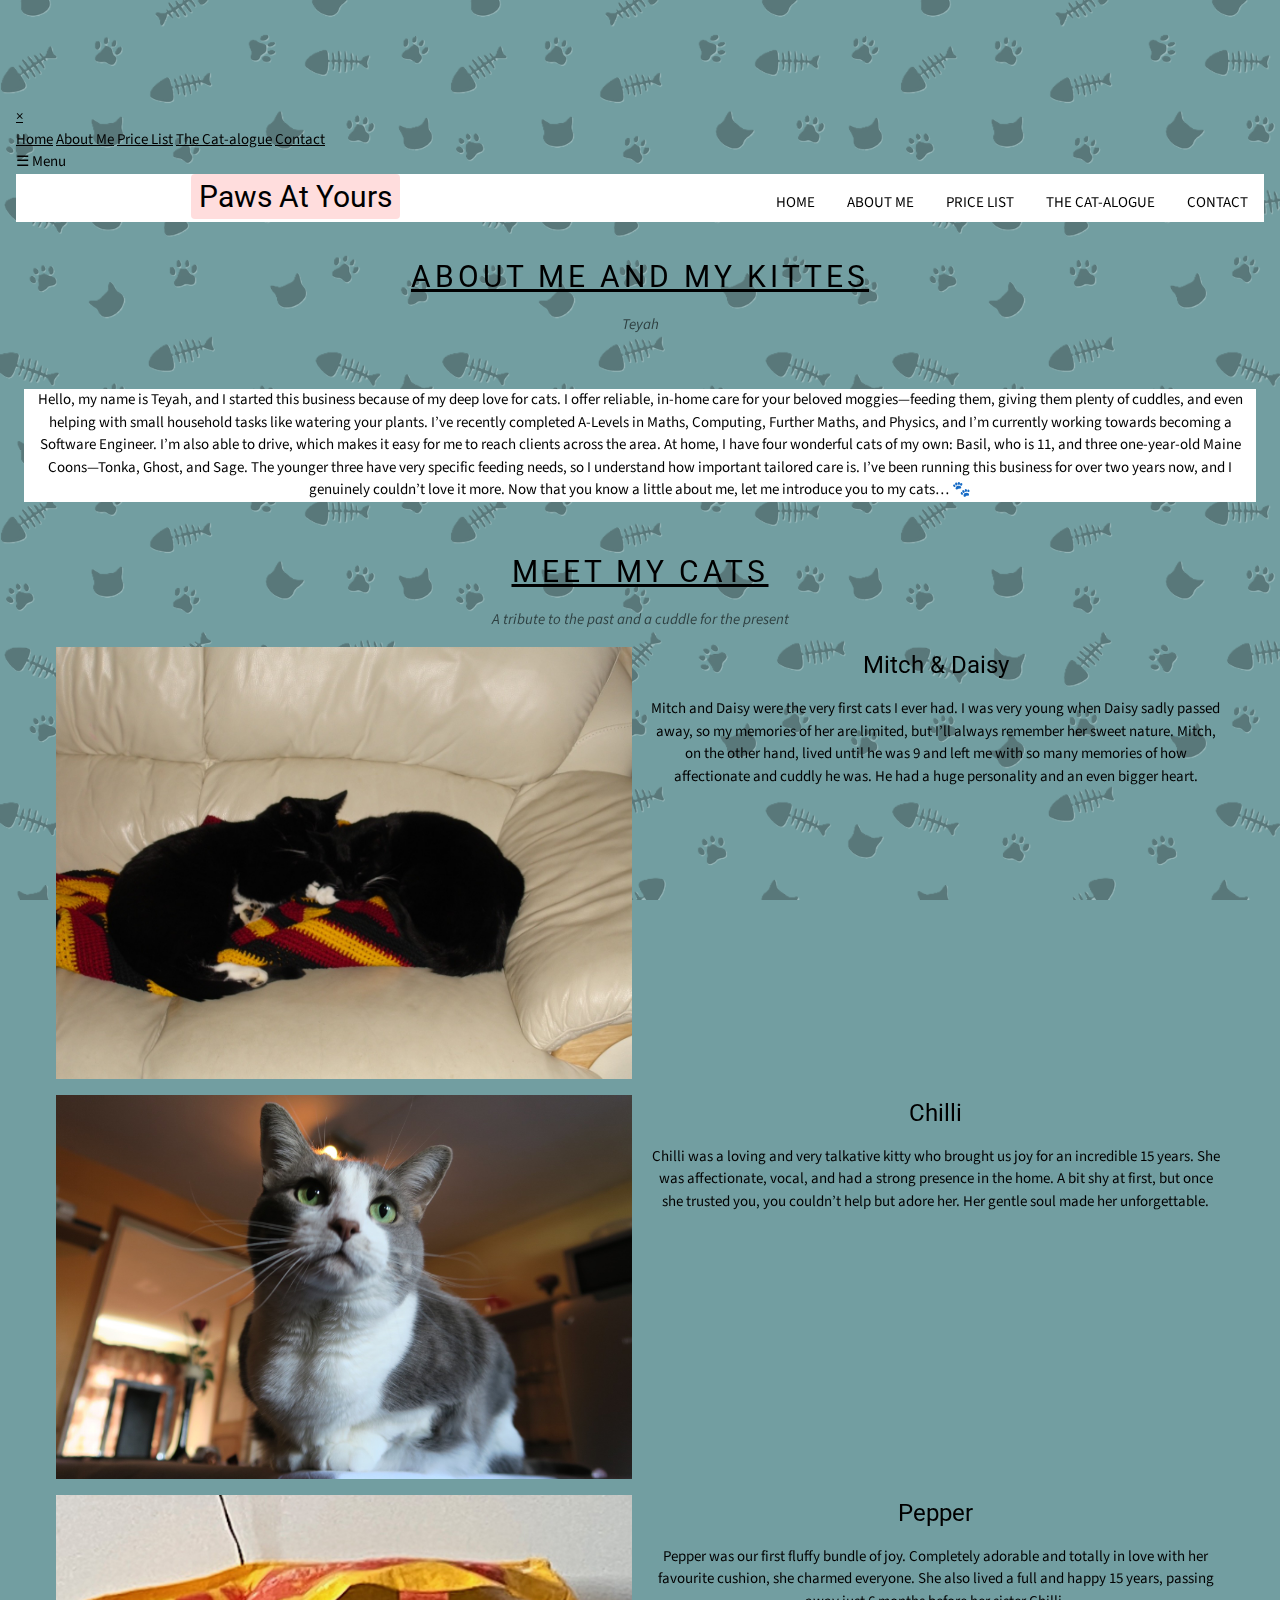
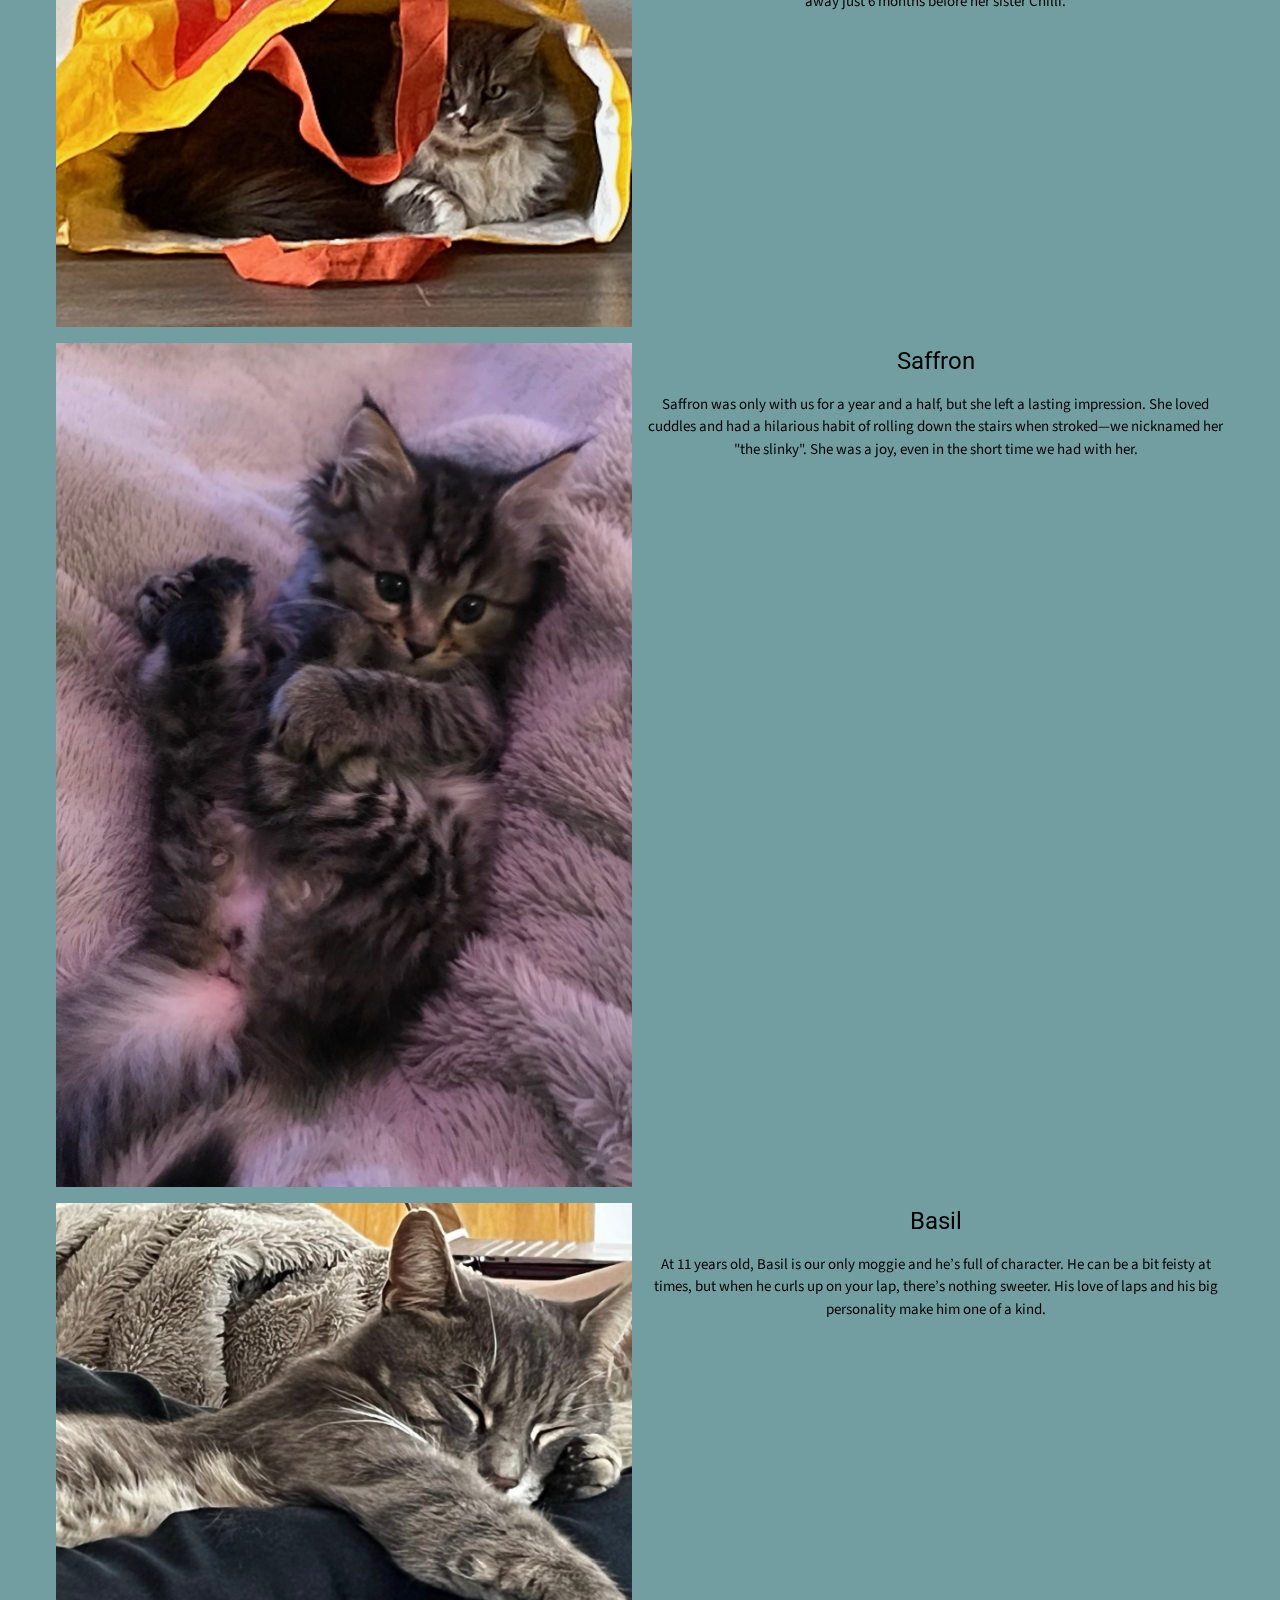
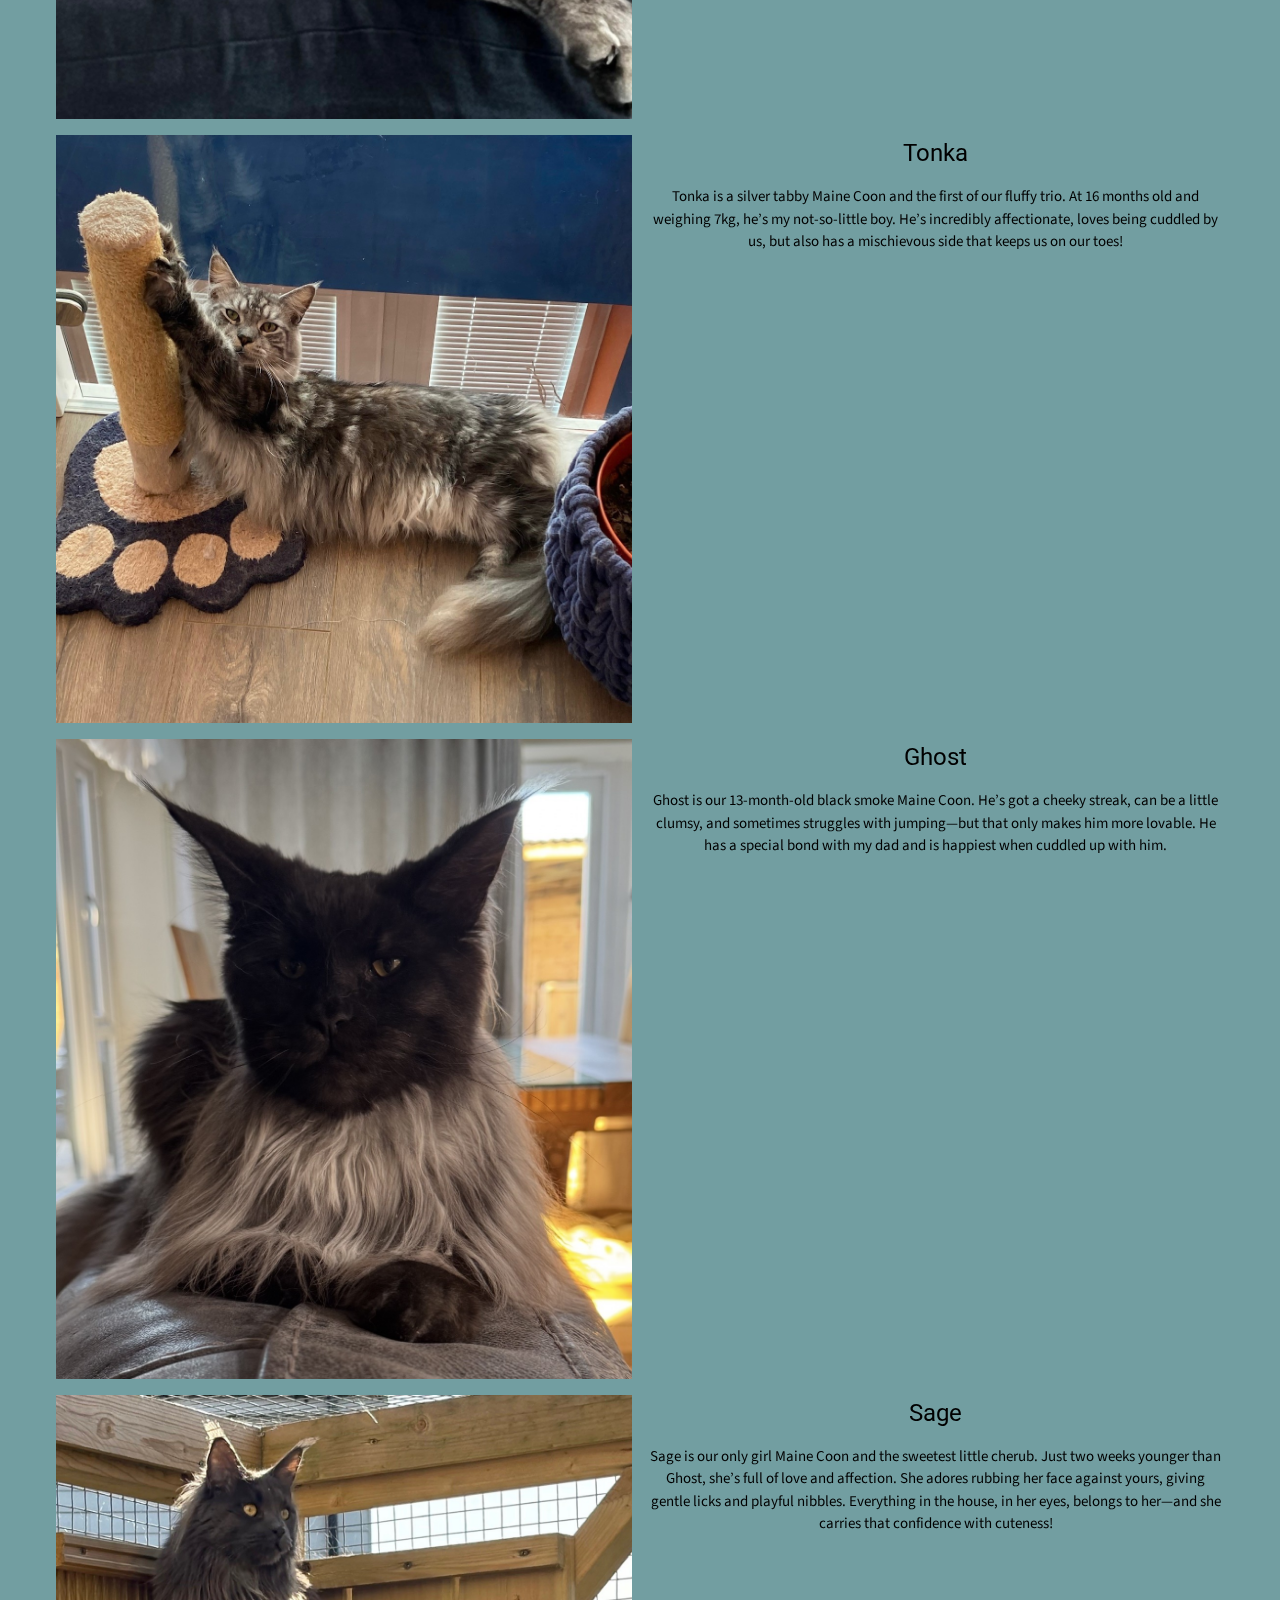
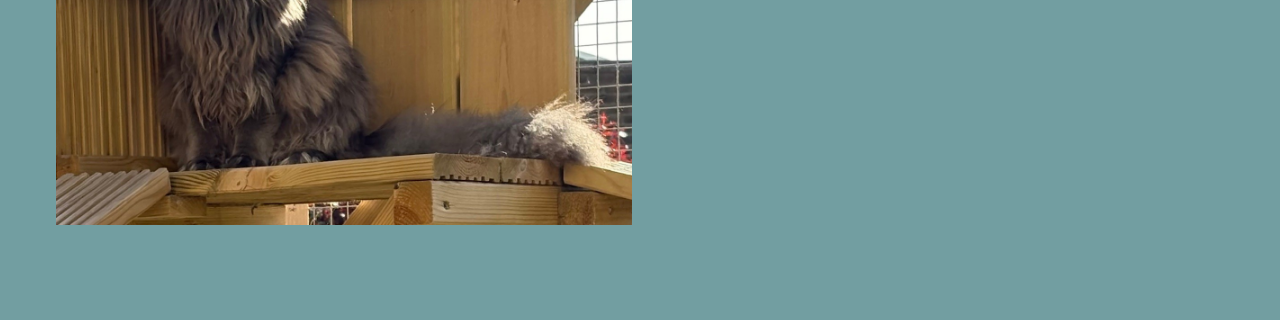
<file: AboutMe.html>
<!DOCTYPE html>
<html lang="en">
<head>
  <title>Paws at Yours</title>
  <meta charset="UTF-8" />
  <meta name="viewport" content="width=device-width, initial-scale=1" />

  <!-- External CSS -->
  <link rel="stylesheet" href="https://www.w3schools.com/w3css/4/w3.css" />
  <link rel="stylesheet" href="https://fonts.googleapis.com/css?family=Roboto" />
  <link rel="stylesheet" href="https://fonts.googleapis.com/css?family=Source+Sans+Pro" />
  <link rel="stylesheet" href="https://cdnjs.cloudflare.com/ajax/libs/font-awesome/4.7.0/css/font-awesome.min.css" />

  <!-- Internal CSS -->
  <link rel="stylesheet" href="style.css" />
</head>

<body class="w3-light-white w3-margin">

  <!-- Overlay Menu -->
  <div id="myNav" class="overlay">
    <a href="javascript:void(0)" class="closebtn" onclick="closeNav()">&times;</a>
    <div class="overlay-content">
      <a href="index.html" onclick="closeNav()">Home</a>
      <a href="" onclick="closeNav()">About Me</a>
      <a href="pricepage.html" onclick="closeNav()">Price List</a>
      <a href="catalog.html" onclick="closeNav()">The Cat-alogue</a>
      <a href="contact.html" onclick="closeNav()">Contact</a>
    </div>
  </div>

  <!-- Menu Button -->
  <div id="menuBtn" onclick="openNav()" aria-label="Open menu" role="button" tabindex="0">
    &#9776; Menu
  </div>

  <!-- Navigation Bar -->
  <div class="w3-bar w3-white w3-text-black">
    <h2 class="w3-left w3-tag w3-pale-red w3-round" style="margin-left: 175px;">Paws At Yours</h2>
    <a
      href="contact.html"
      class="w3-hide-small w3-bar-item w3-button w3-mobile w3-medium w3-right"
      style="margin-top: 10px;"
      >CONTACT</a
    >
      <a
      href="catalog.html"
      class="w3-hide-small w3-bar-item w3-button w3-mobile w3-medium w3-right"
      style="margin-top: 10px;"
      >THE CAT-ALOGUE</a
    >
    <a
      href="pricepage.html"
      class="w3-hide-small w3-bar-item w3-button w3-mobile w3-medium w3-right"
      style="margin-top: 10px;"
      >PRICE LIST</a
    >
    <a
      href=""
      class="w3-hide-small w3-bar-item w3-button w3-mobile w3-medium w3-right"
      style="margin-top: 10px;"
      >ABOUT ME</a
    >
    
    <a
      href="index.html"
      class="w3-hide-small w3-bar-item w3-button w3-mobile w3-medium w3-right"
      style="margin-top: 10px;"
      >HOME</a
    >
  </div>

  <!-- ABOUT ME SECTION -->
  <div class="w3-row-padding" id="About Me">
    <div class="w3-center w3-padding-32">
      <h2 class="w3-wide w3-center"><u>ABOUT ME AND MY KITTES</u></h2>
      <p class="w3-opacity w3-center"><i>Teyah</i></p><br />
      <p class="w3-white w3-text-black w3-center">
    Hello, my name is Teyah, and I started this business because of my deep love for cats. I offer reliable, in-home care for your beloved moggies—feeding them, giving them plenty of cuddles, and even helping with small household tasks like watering your plants.
    I’ve recently completed A-Levels in Maths, Computing, Further Maths, and Physics, and I’m currently working towards becoming a Software Engineer. I’m also able to drive, which makes it easy for me to reach clients across the area.
    At home, I have four wonderful cats of my own: Basil, who is 11, and three one-year-old Maine Coons—Tonka, Ghost, and Sage. The younger three have very specific feeding needs, so I understand how important tailored care is. I’ve been running this business for over two years now, and I genuinely couldn’t love it more.
    Now that you know a little about me, let me introduce you to my cats… 🐾

    <!-- MEET MY CATS SECTION -->
<div class="w3-container w3-padding-32" id="MeetMyCats">
  <h2 class="w3-wide w3-center"><u>MEET MY CATS</u></h2>
  <p class="w3-opacity w3-center"><i>A tribute to the past and a cuddle for the present</i></p>
  
  <!-- Mitch & Daisy -->
  <div class="w3-row-padding w3-margin-top">
    <div class="w3-half">
      <img src="images/Mitch And Daisy.jpg" alt="Mitch and Daisy" class="w3-image" />
    </div>
    <div class="w3-half">
      <h3>Mitch & Daisy</h3>
      <p>Mitch and Daisy were the very first cats I ever had. I was very young when Daisy sadly passed away, so my memories of her are limited, but I’ll always remember her sweet nature. Mitch, on the other hand, lived until he was 9 and left me with so many memories of how affectionate and cuddly he was. He had a huge personality and an even bigger heart.</p>
    </div>
  </div>

  <!-- Chilli -->
  <div class="w3-row-padding w3-margin-top">
    <div class="w3-half">
      <img src="images/Chilli.jpg" alt="Chilli" class="w3-image" />
    </div>
    <div class="w3-half">
      <h3>Chilli</h3>
      <p>Chilli was a loving and very talkative kitty who brought us joy for an incredible 15 years. She was affectionate, vocal, and had a strong presence in the home. A bit shy at first, but once she trusted you, you couldn’t help but adore her. Her gentle soul made her unforgettable.</p>
    </div>
  </div>

  <!-- Pepper -->
  <div class="w3-row-padding w3-margin-top">
    <div class="w3-half">
      <img src="images/Pepper.jpg" alt="Pepper" class="w3-image" />
    </div>
    <div class="w3-half">
      <h3>Pepper</h3>
      <p>Pepper was our first fluffy bundle of joy. Completely adorable and totally in love with her favourite cushion, she charmed everyone. She also lived a full and happy 15 years, passing away just 6 months before her sister Chilli.</p>
    </div>
  </div>

  <!-- Saffron -->
  <div class="w3-row-padding w3-margin-top">
    <div class="w3-half ">
      <img src="images/Saffron.jpg" alt="Saffron" class="w3-image" />
    </div>
    <div class="w3-half">
      <h3>Saffron</h3>
      <p>Saffron was only with us for a year and a half, but she left a lasting impression. She loved cuddles and had a hilarious habit of rolling down the stairs when stroked—we nicknamed her "the slinky". She was a joy, even in the short time we had with her.</p>
    </div>
  </div>

  <!-- Basil -->
  <div class="w3-row-padding w3-margin-top">
    <div class="w3-half">
      <img src="images/Basil.jpg" alt="Basil" class="w3-image" />
    </div>
    <div class="w3-half">
      <h3>Basil</h3>
      <p>At 11 years old, Basil is our only moggie and he’s full of character. He can be a bit feisty at times, but when he curls up on your lap, there’s nothing sweeter. His love of laps and his big personality make him one of a kind.</p>
    </div>
  </div>

  <!-- Tonka -->
  <div class="w3-row-padding w3-margin-top">
    <div class="w3-half ">
      <img src="images/Tonka.jpg" alt="Tonka" class="w3-image" />
    </div>
    <div class="w3-half">
      <h3>Tonka</h3>
      <p>Tonka is a silver tabby Maine Coon and the first of our fluffy trio. At 16 months old and weighing 7kg, he’s my not-so-little boy. He’s incredibly affectionate, loves being cuddled by us, but also has a mischievous side that keeps us on our toes!</p>
    </div>
  </div>

  <!-- Ghost -->
  <div class="w3-row-padding w3-margin-top">
    <div class="w3-half">
      <img src="images/Ghost.jpg" alt="Ghost" class="w3-image" />
    </div>
    <div class="w3-half">
      <h3>Ghost</h3>
      <p>Ghost is our 13-month-old black smoke Maine Coon. He’s got a cheeky streak, can be a little clumsy, and sometimes struggles with jumping—but that only makes him more lovable. He has a special bond with my dad and is happiest when cuddled up with him.</p>
    </div>
  </div>

  <!-- Sage -->
  <div class="w3-row-padding w3-margin-top">
    <div class="w3-half ">
      <img src="images/Sage.jpg" alt="Sage" class="w3-image" />
    </div>
    <div class="w3-half">
      <h3>Sage</h3>
      <p>Sage is our only girl Maine Coon and the sweetest little cherub. Just two weeks younger than Ghost, she’s full of love and affection. She adores rubbing her face against yours, giving gentle licks and playful nibbles. Everything in the house, in her eyes, belongs to her—and she carries that confidence with cuteness!</p>
    </div>
  </div>
</div>



      </p>
    </div>
  </div>

  <script>
    function openNav() {
      document.getElementById("myNav").style.width = "100%";
    }
    function closeNav() {
      document.getElementById("myNav").style.width = "0%";
    }
  </script>

</body>
</html>
</file>
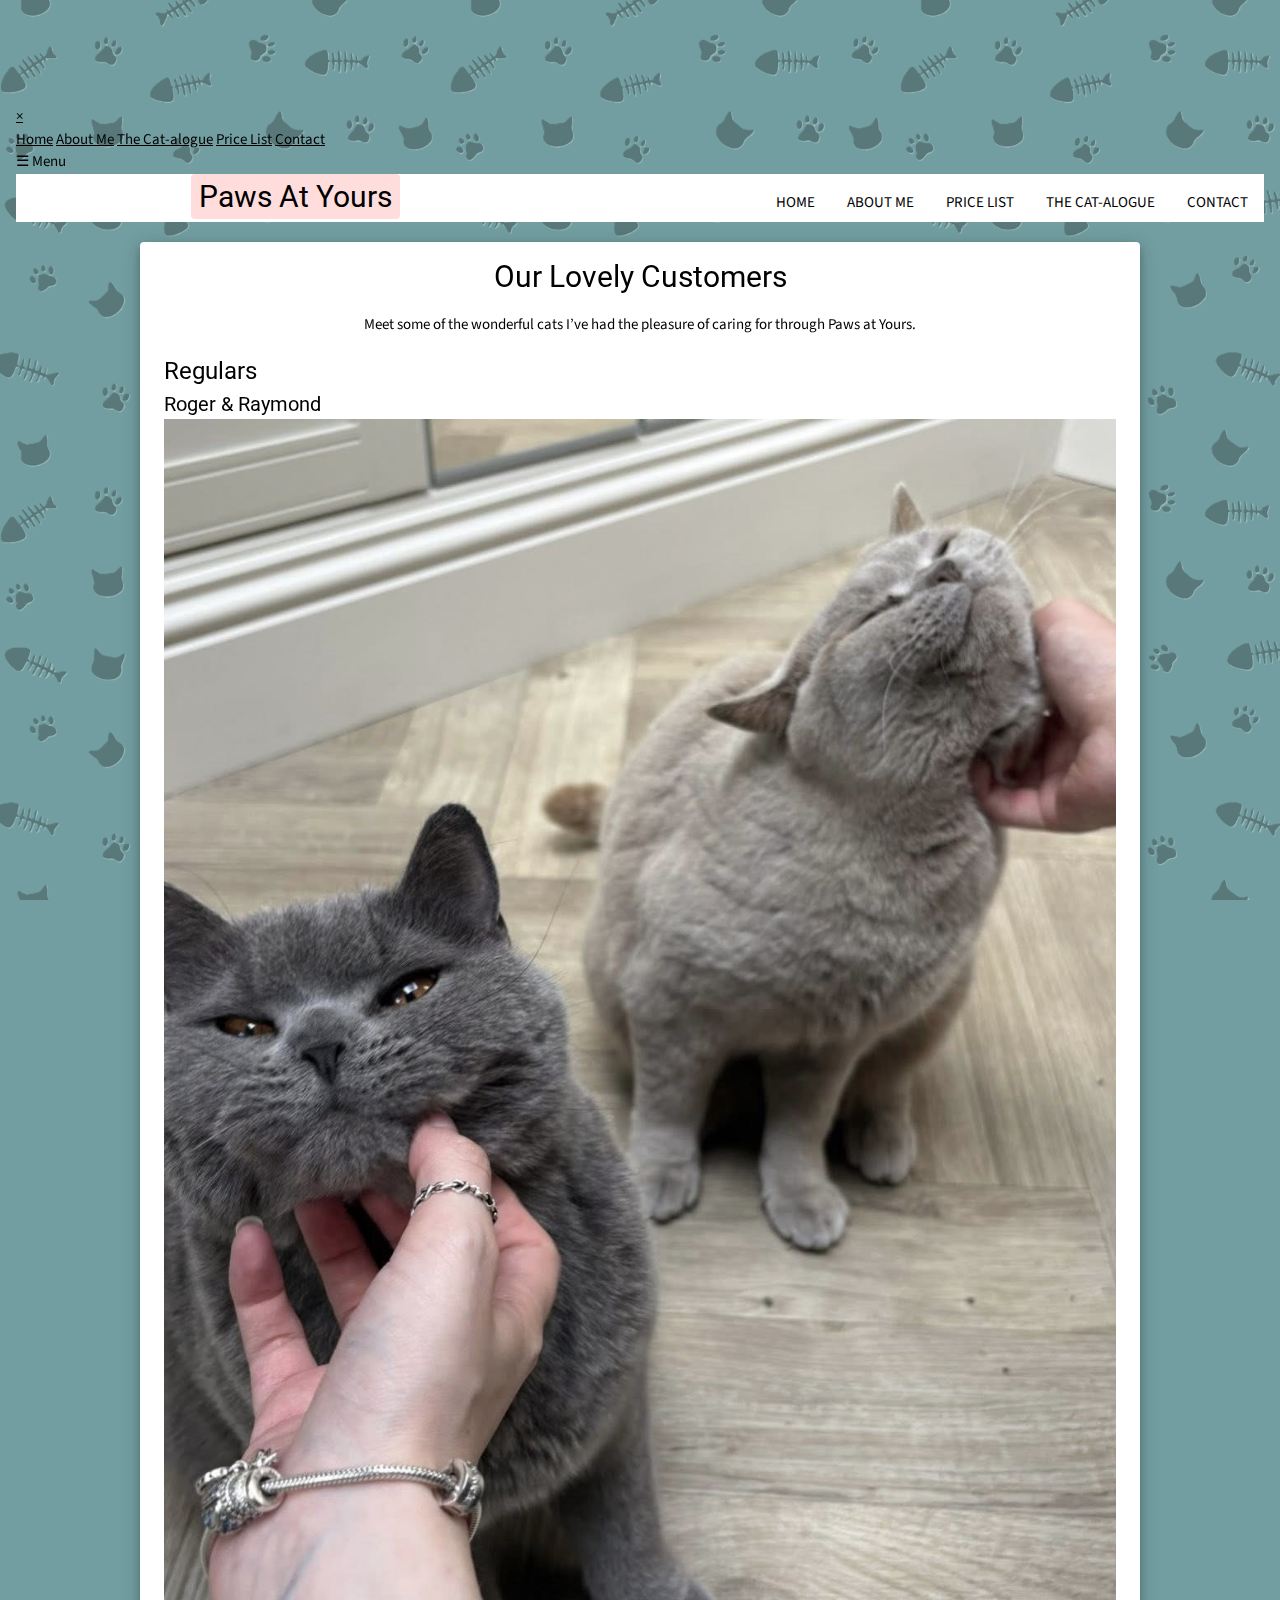
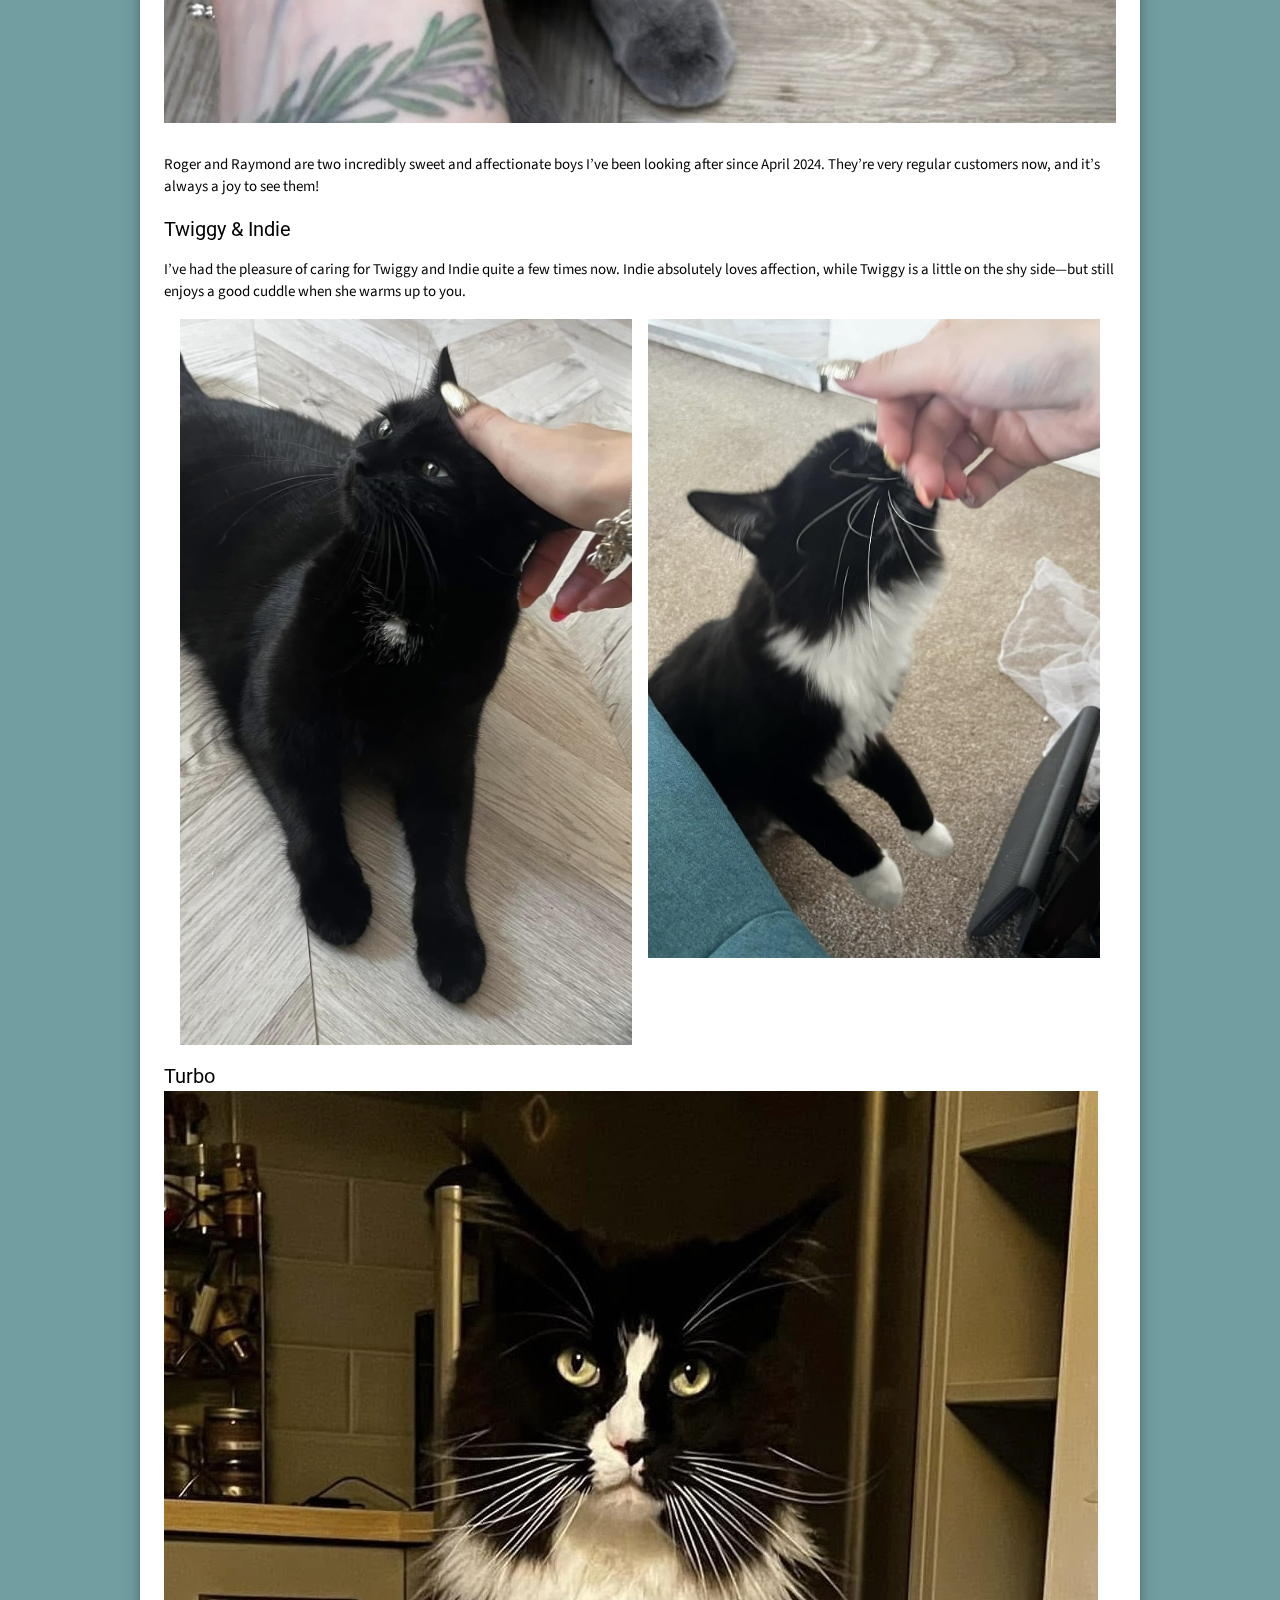
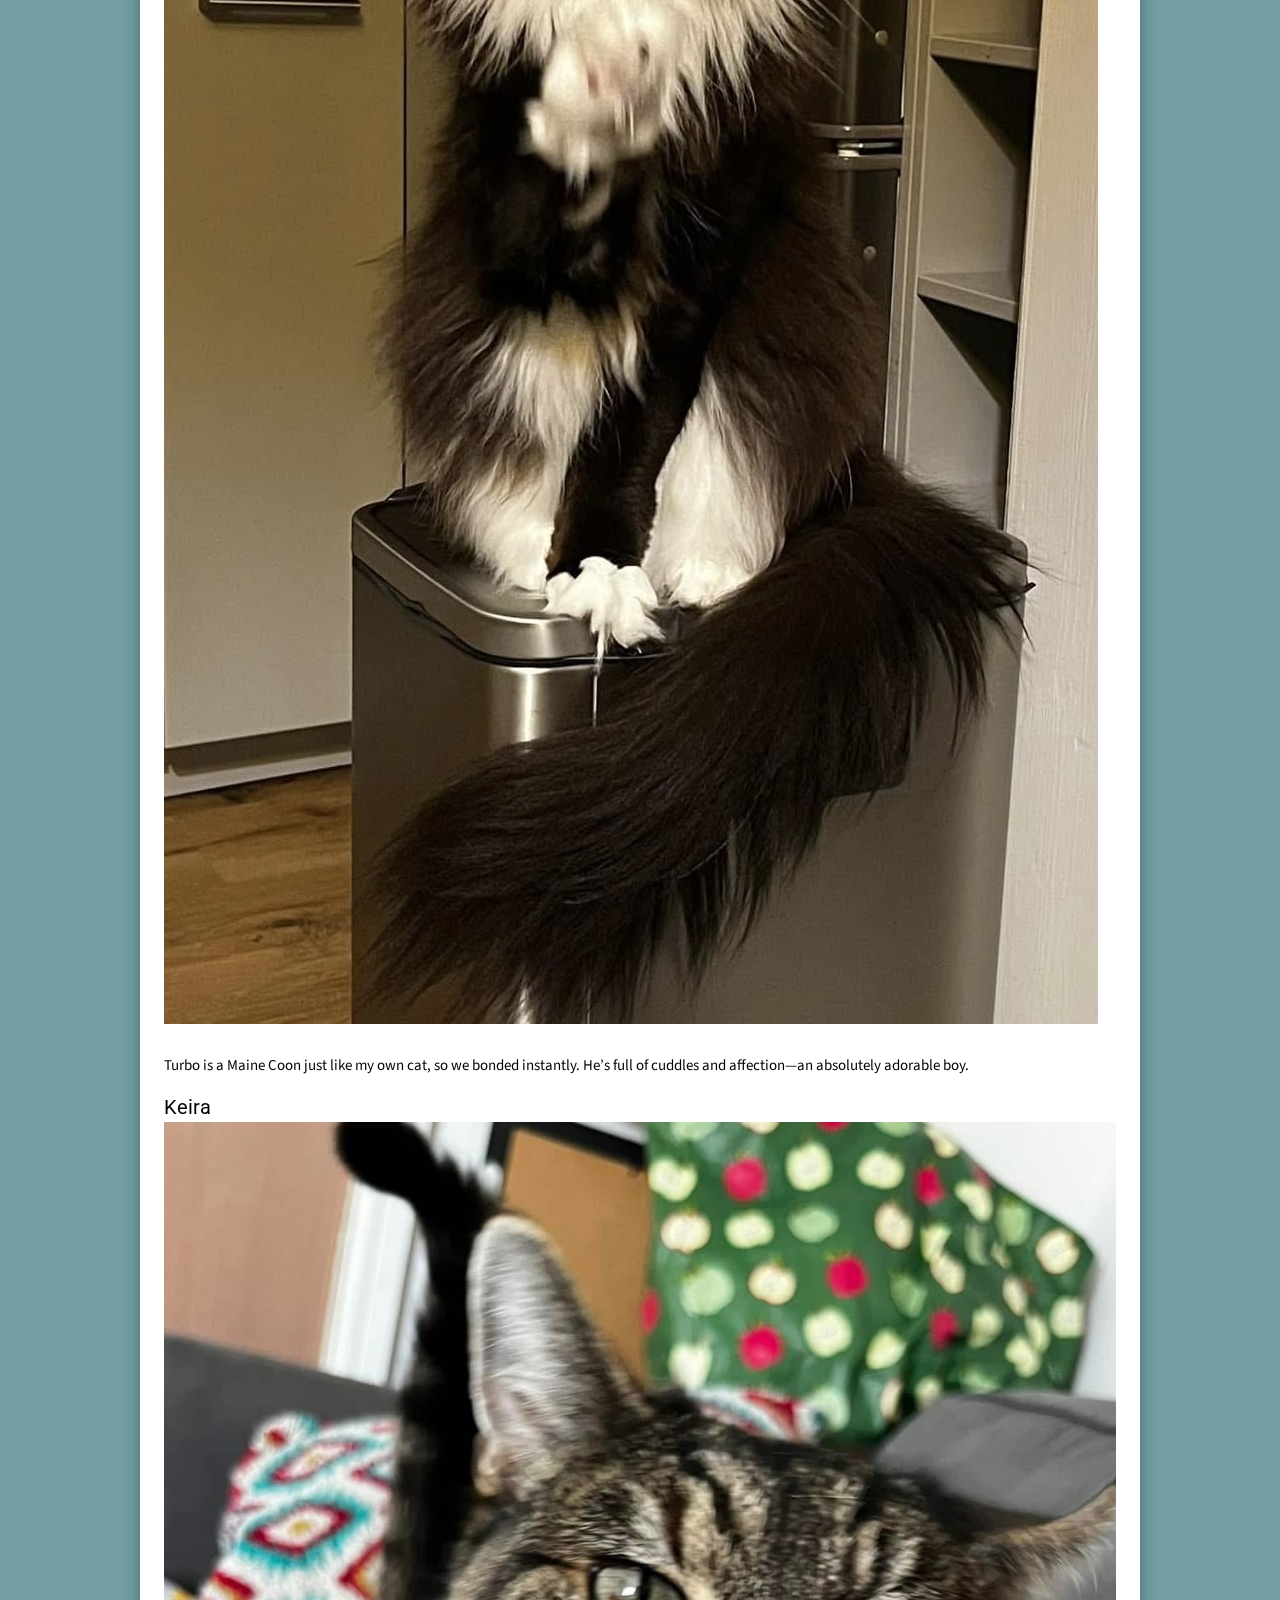
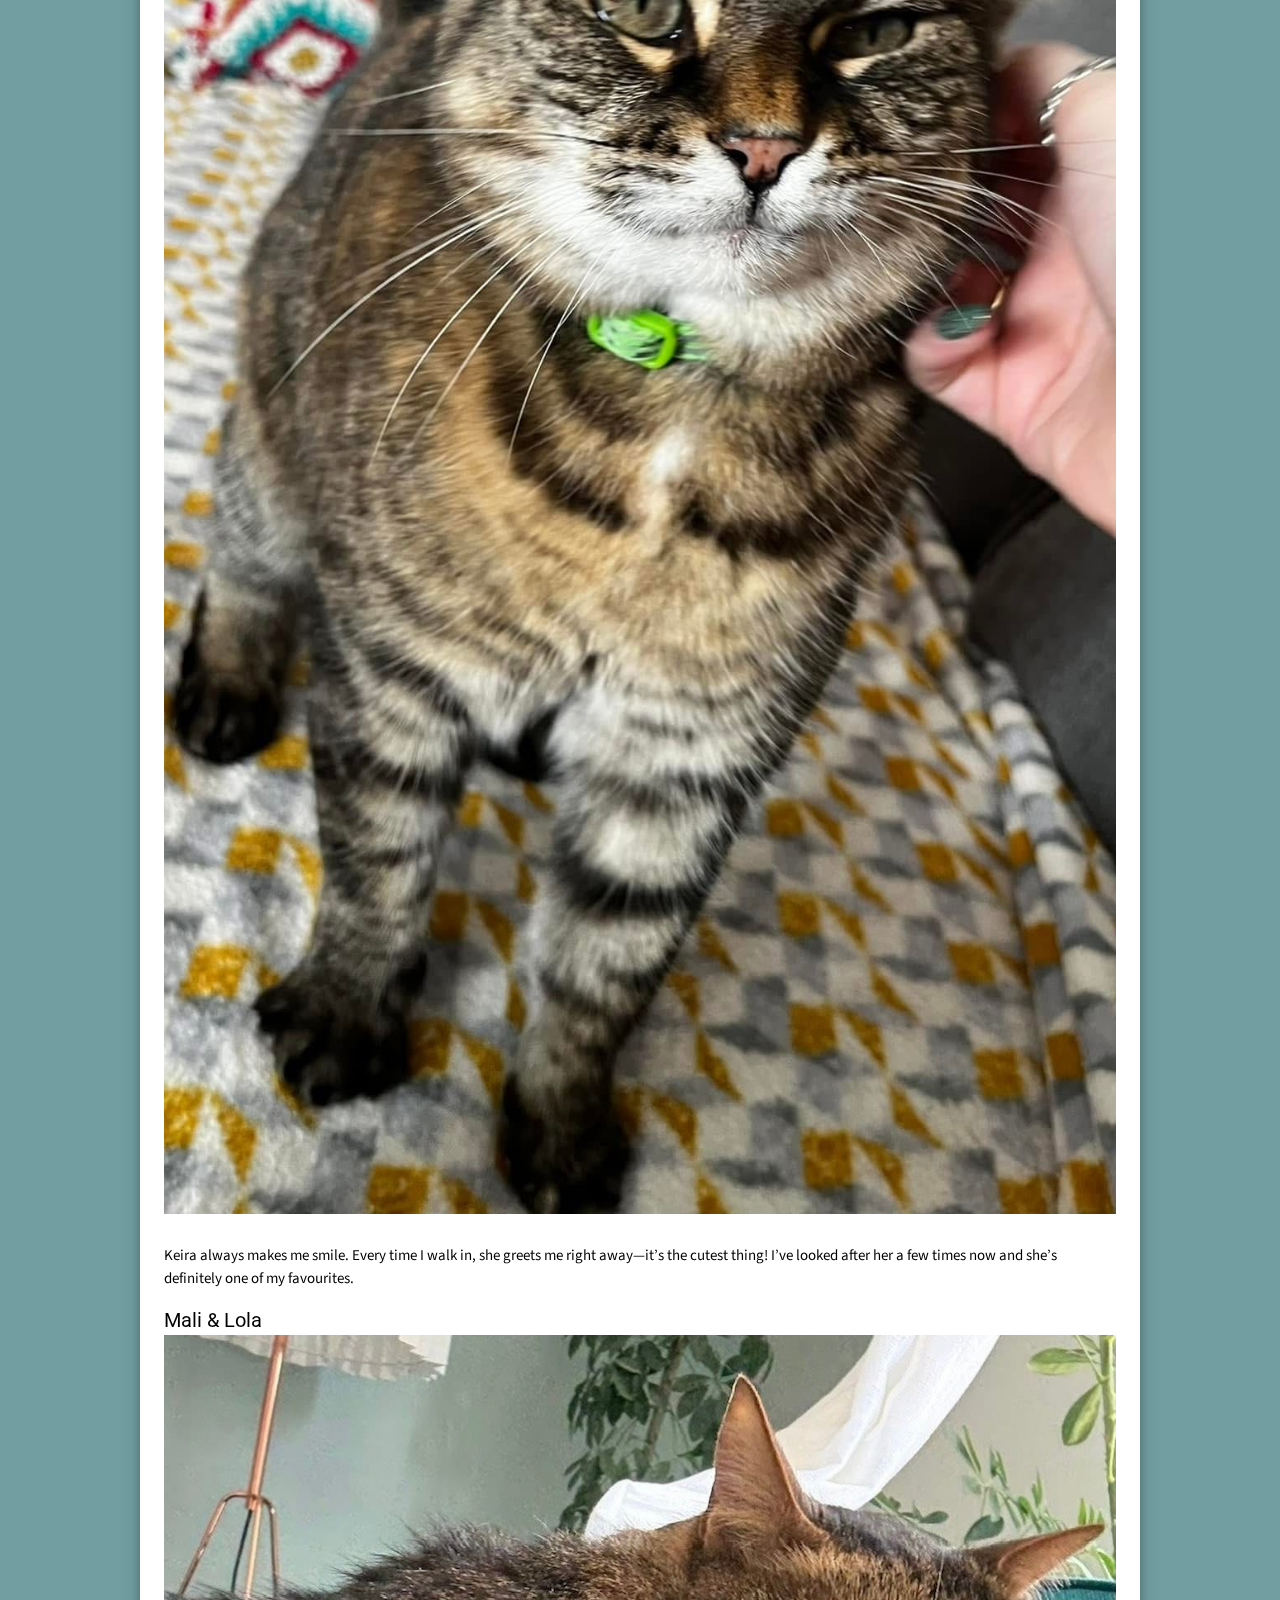
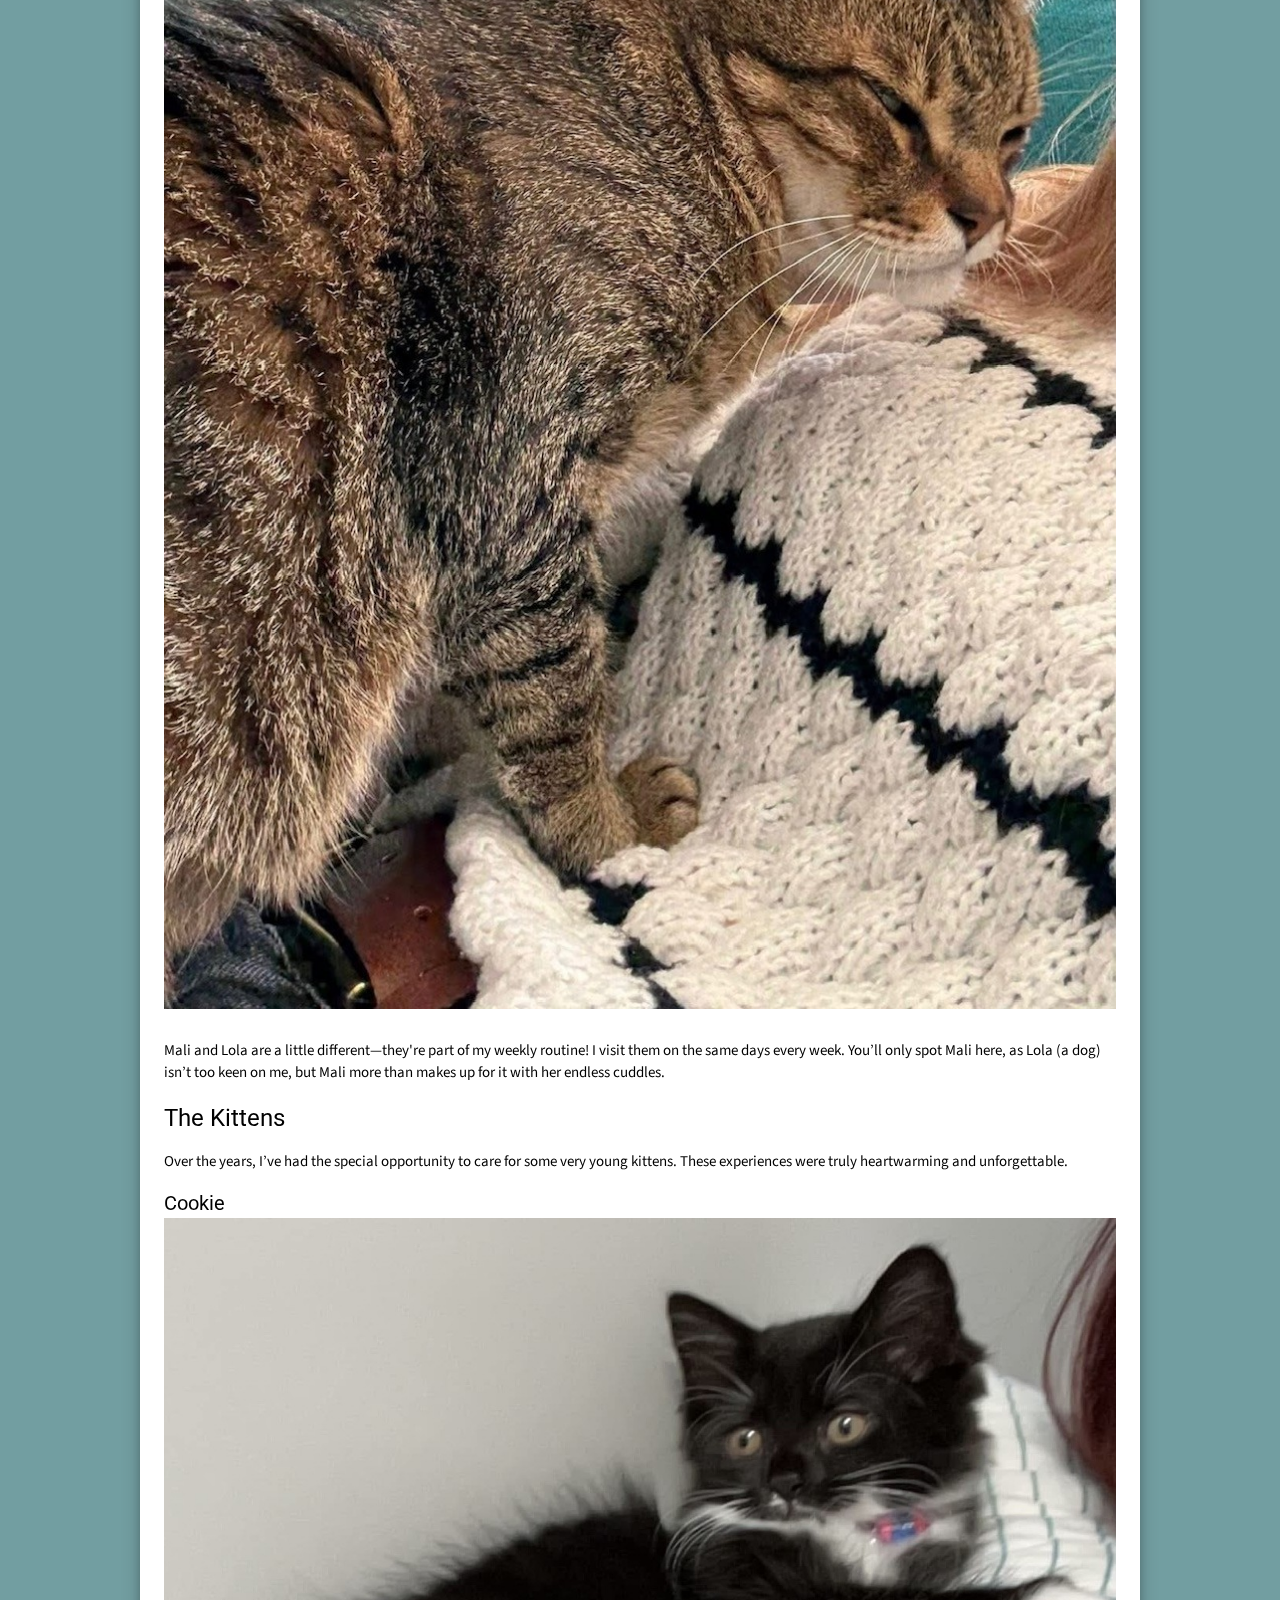
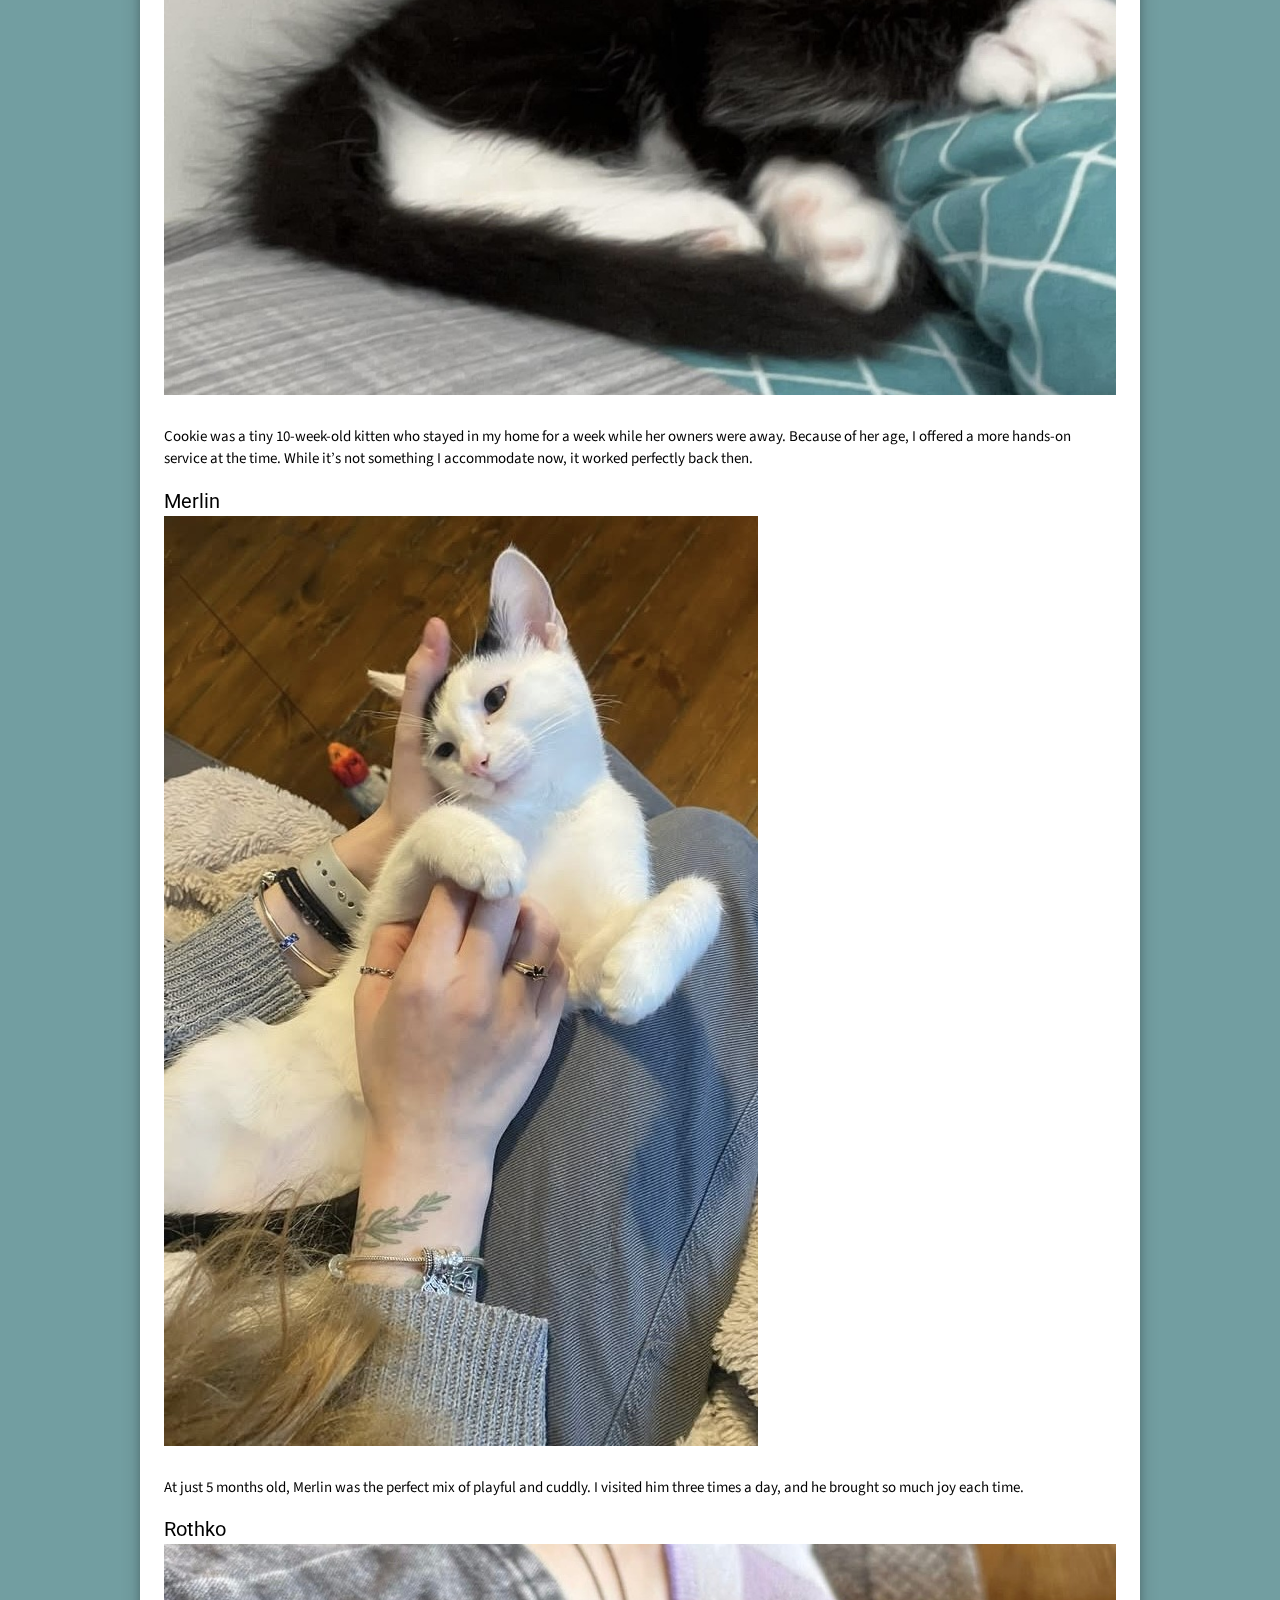
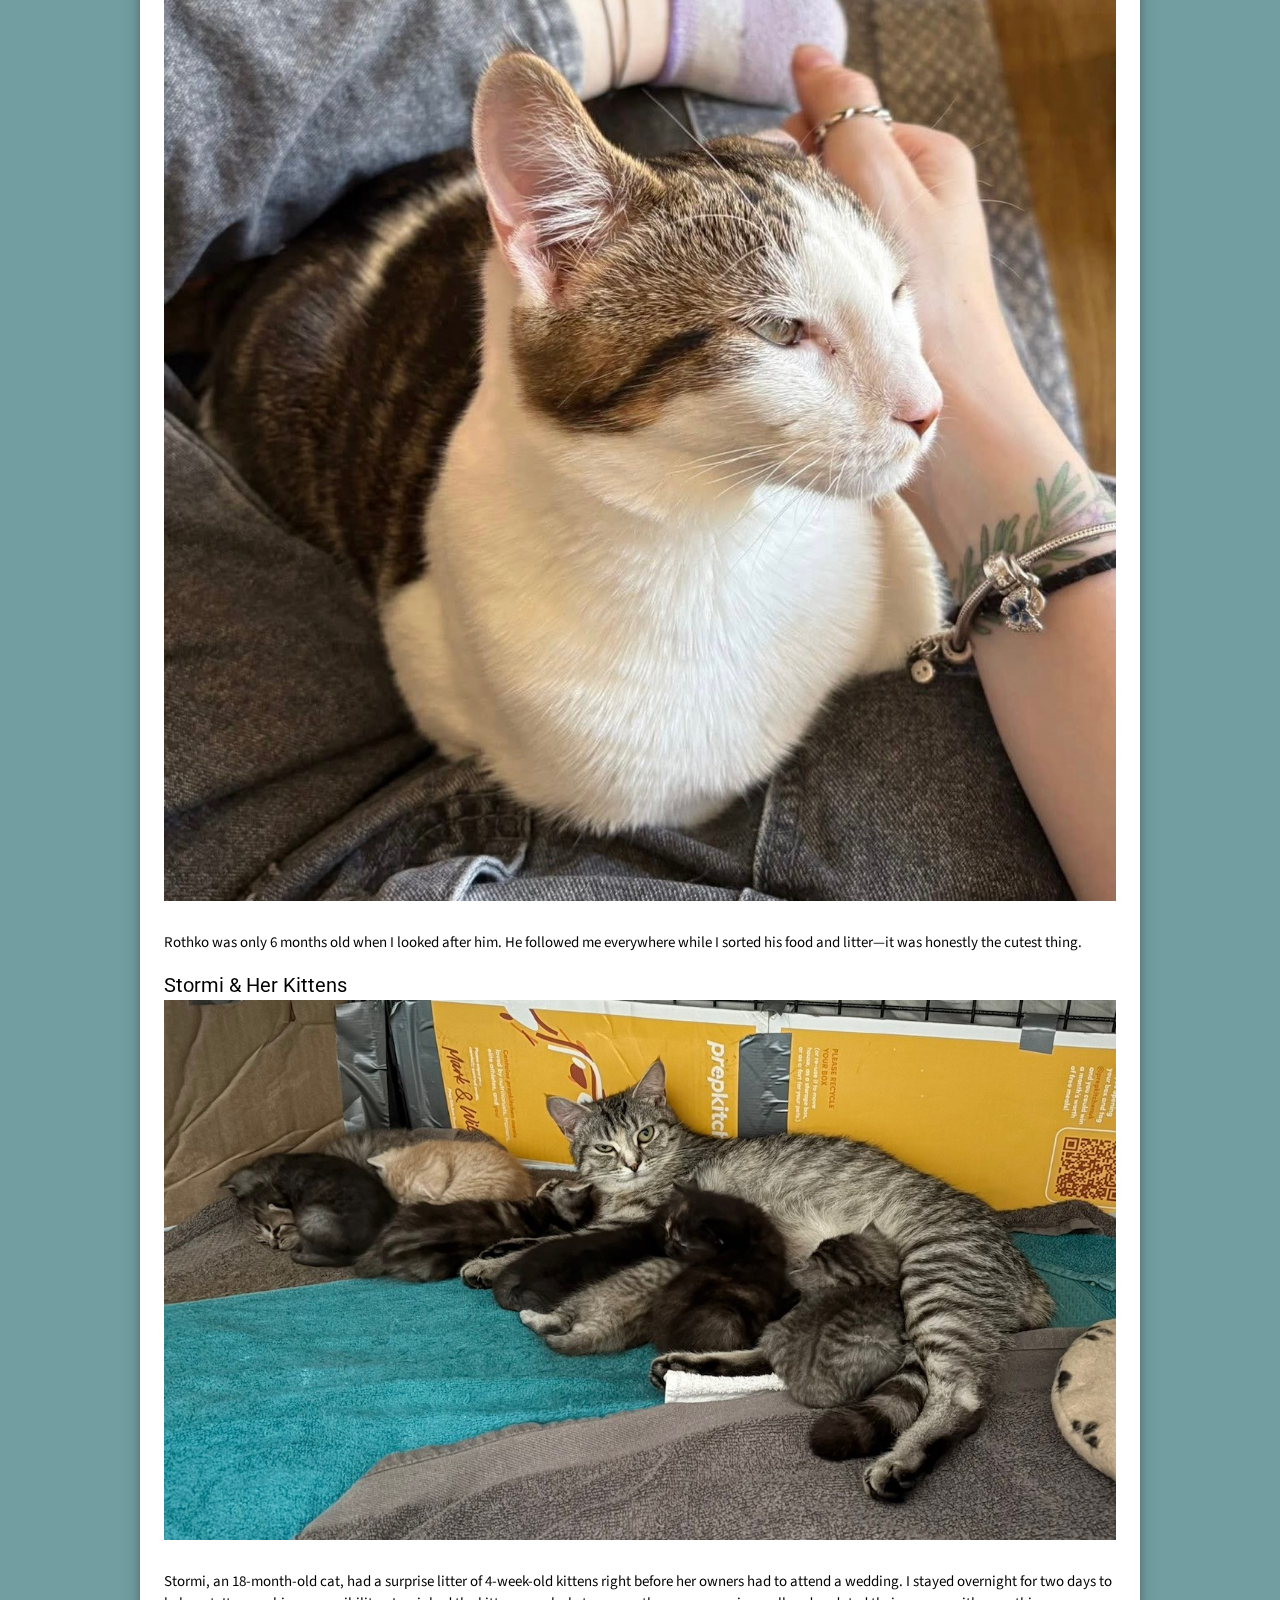
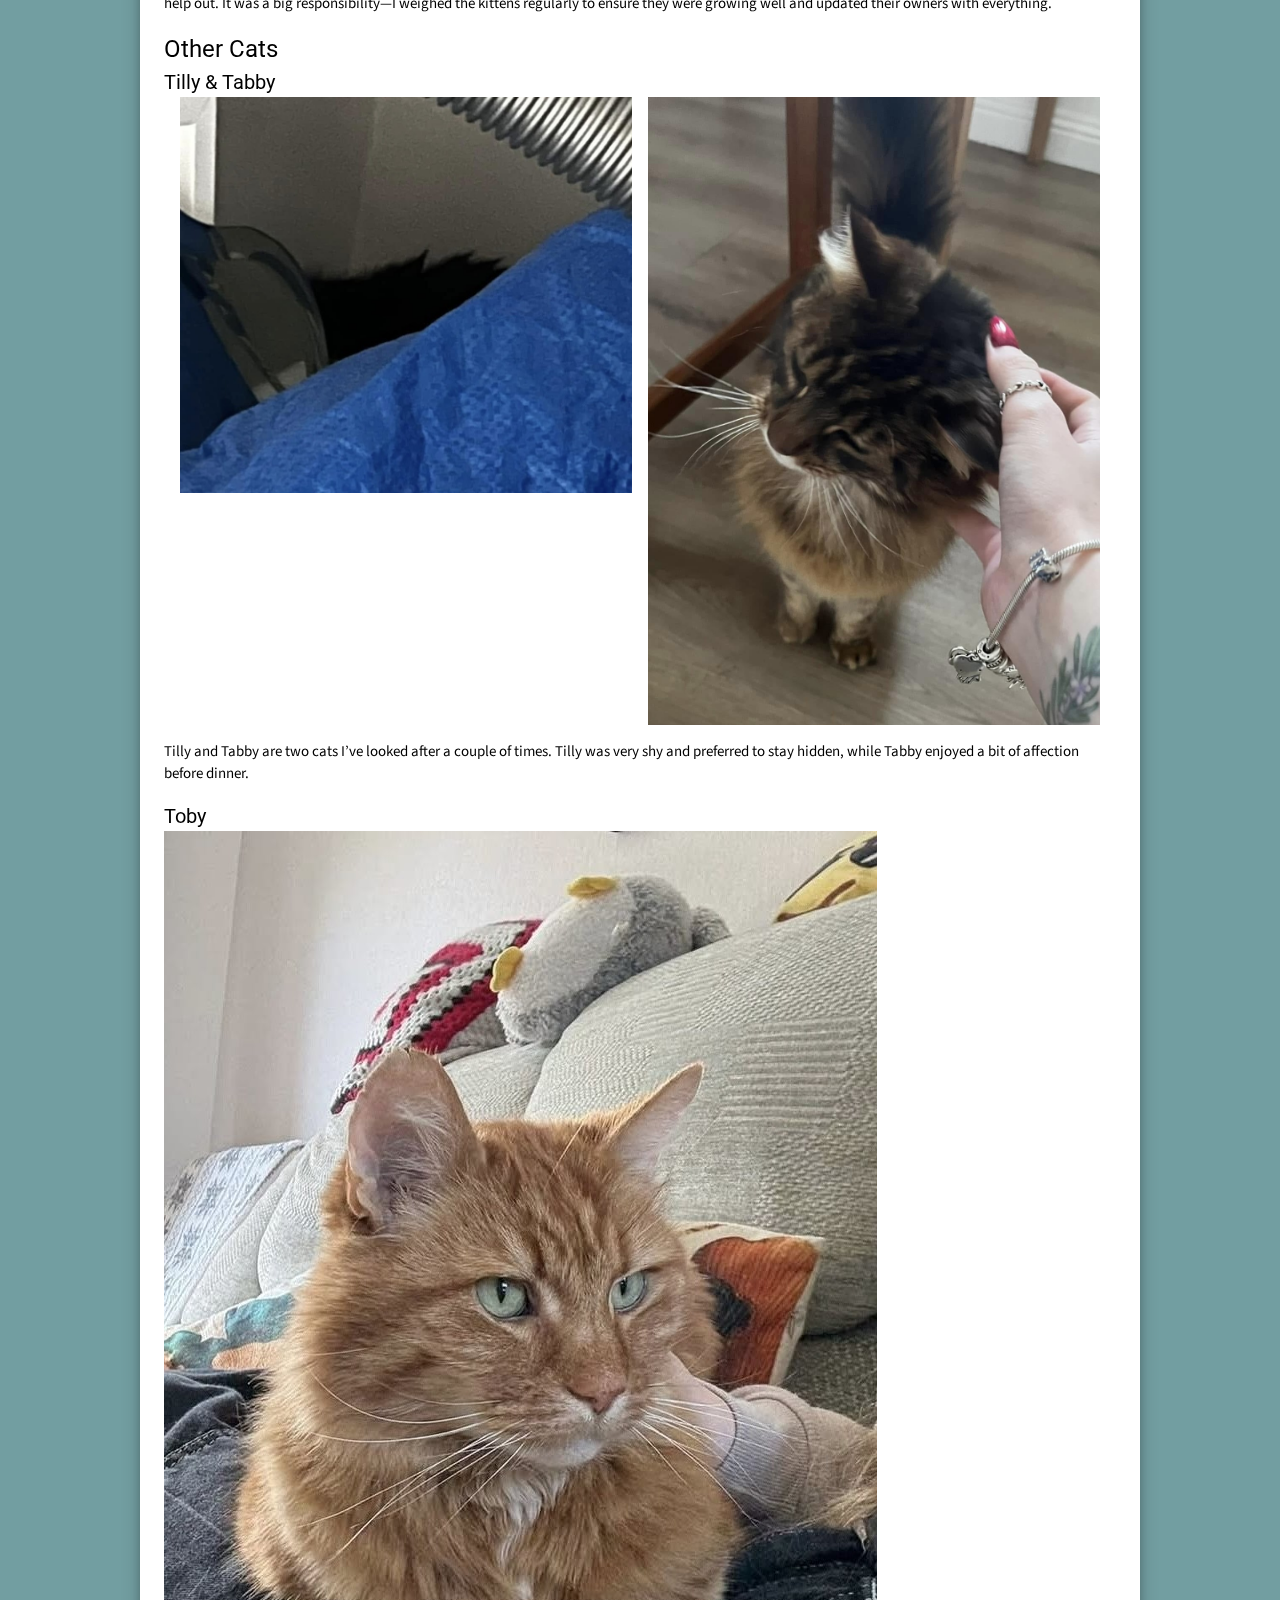
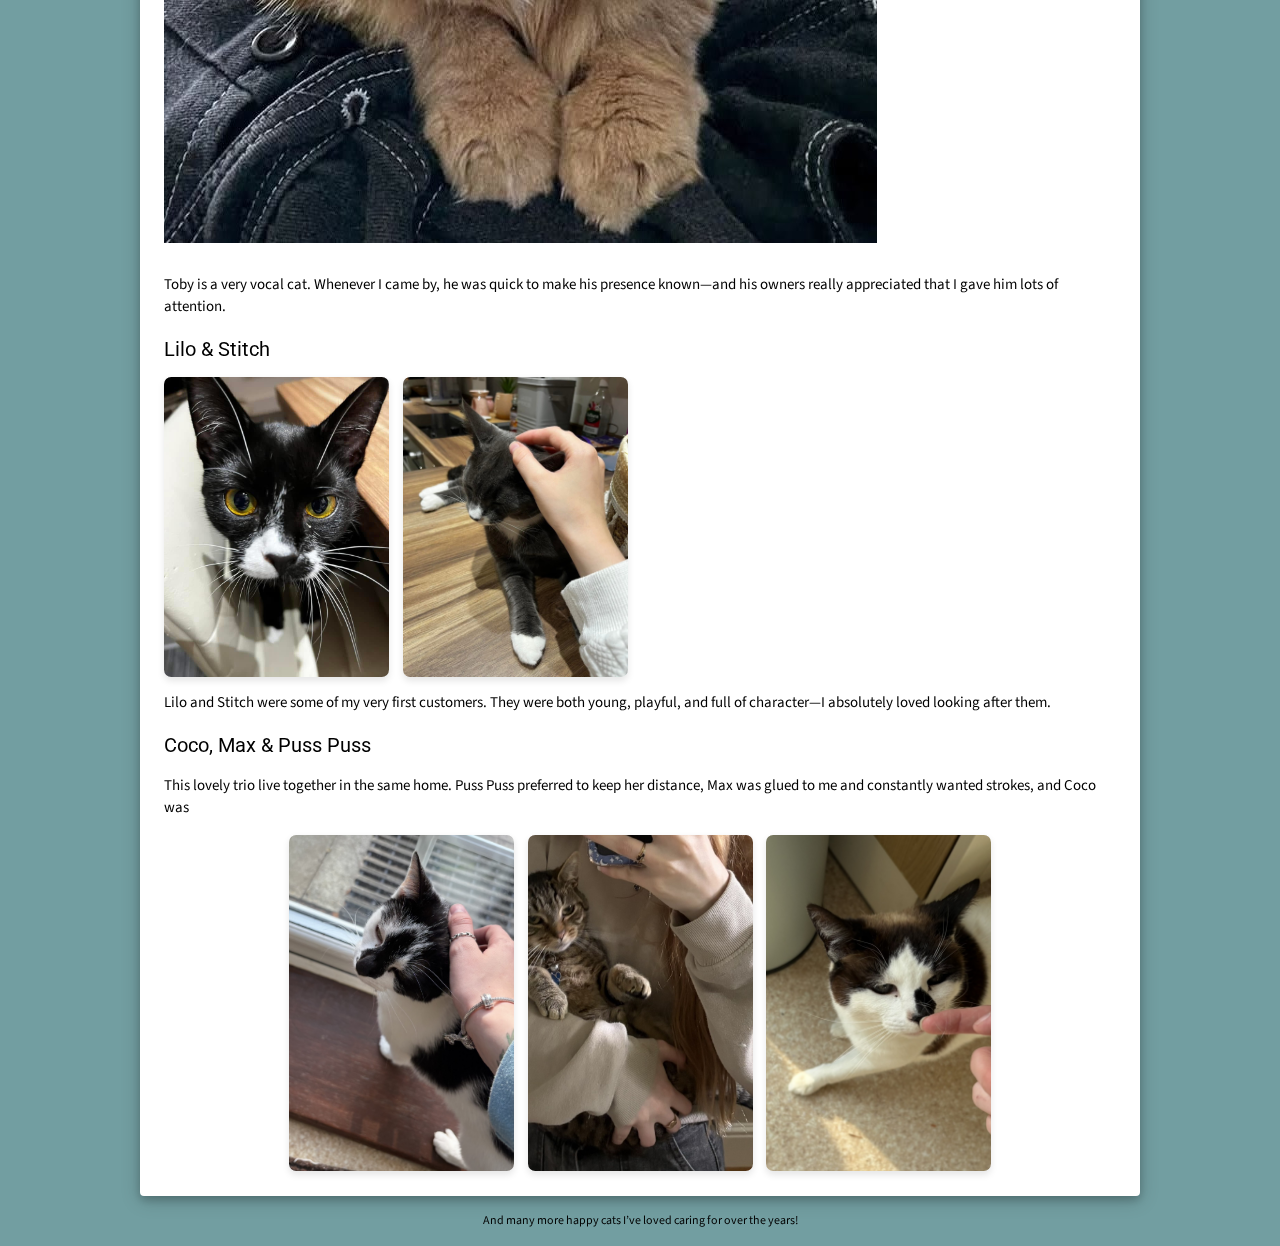
<file: catalog.html>
<!DOCTYPE html>
<html lang="en">
<head>
  <title>Our Lovely Customers | Paws at Yours</title>
  <meta charset="UTF-8" />
  <meta name="viewport" content="width=device-width, initial-scale=1" />

  <!-- External CSS -->
  <link rel="stylesheet" href="https://www.w3schools.com/w3css/4/w3.css" />
  <link rel="stylesheet" href="https://fonts.googleapis.com/css?family=Roboto" />
  <link rel="stylesheet" href="https://fonts.googleapis.com/css?family=Source+Sans+Pro" />
  <link rel="stylesheet" href="https://cdnjs.cloudflare.com/ajax/libs/font-awesome/4.7.0/css/font-awesome.min.css" />

  <!-- Internal CSS -->
  <link rel="stylesheet" href="style.css" />
</head>

<body class="w3-light-white w3-margin">

  <!-- Overlay Menu -->
  <div id="myNav" class="overlay">
    <a href="javascript:void(0)" class="closebtn" onclick="closeNav()">&times;</a>
    <div class="overlay-content">
      <a href="index.html" onclick="closeNav()">Home</a>
      <a href="AboutMe.html" onclick="closeNav()">About Me</a>
      <a href="catalog.html" onclick="closeNav()">The Cat-alogue</a>
      <a href="pricepage.html" onclick="closeNav()">Price List</a>
      <a href="contact.html" onclick="closeNav()">Contact</a>
    </div>
  </div>

  <!-- Menu Button -->
  <div id="menuBtn" onclick="openNav()" aria-label="Open menu" role="button" tabindex="0">
    &#9776; Menu
  </div>

  <!-- Navigation Bar -->
  <div class="w3-bar w3-white w3-text-black">
    <h2 class="w3-left w3-tag w3-pale-red w3-round" style="margin-left: 175px;">Paws At Yours</h2>
    <a href="contact.html" class="w3-hide-small w3-bar-item w3-button w3-mobile w3-medium w3-right" style="margin-top: 10px;">CONTACT</a>
    <a href="catalog.html" class="w3-hide-small w3-bar-item w3-button w3-mobile w3-medium w3-right" style="margin-top: 10px;">THE CAT-ALOGUE</a>
    <a href="pricepage.html" class="w3-hide-small w3-bar-item w3-button w3-mobile w3-medium w3-right" style="margin-top: 10px;">PRICE LIST</a>
    <a href="AboutMe.html" class="w3-hide-small w3-bar-item w3-button w3-mobile w3-medium w3-right" style="margin-top: 10px;">ABOUT ME</a>
    <a href="index.html" class="w3-hide-small w3-bar-item w3-button w3-mobile w3-medium w3-right" style="margin-top: 10px;">HOME</a>
  </div>

  <!-- Page Content Container -->
  <div class="w3-content" style="max-width: 1000px; margin-top: 20px;">

    <main class="w3-padding-large w3-white w3-round w3-card-4">

      <h2 class="w3-center w3-text-pale-red">Our Lovely Customers</h2>
      <p class="w3-center w3-margin-bottom">Meet some of the wonderful cats I’ve had the pleasure of caring for through Paws at Yours.</p>

      <!-- Regulars Section -->
      <section>
        <h3>Regulars</h3>

        <h4>Roger & Raymond</h4>
        <img src="images/Roger and Raymond.jpg" alt="Roger and Raymond cats" class="w3-image w3-margin-bottom" style="max-width:100%; height:auto;" />
        <p>Roger and Raymond are two incredibly sweet and affectionate boys I’ve been looking after since April 2024. They’re very regular customers now, and it’s always a joy to see them!</p>

        <h4>Twiggy & Indie</h4>
        <p>I’ve had the pleasure of caring for Twiggy and Indie quite a few times now. Indie absolutely loves affection, while Twiggy is a little on the shy side—but still enjoys a good cuddle when she warms up to you.</p>
        <div class="w3-row-padding w3-margin-bottom">
          <div class="w3-half">
            <img src="images/Twiggy.jpg" alt="Twiggy the cat" class="w3-image" />
          </div>
          <div class="w3-half">
            <img src="images/Indie.jpg" alt="Indie the cat" class="w3-image" />
          </div>
        </div>

        <h4>Turbo</h4>
        <img src="images/Turbo.jpg" alt="Turbo the Maine Coon cat" class="w3-image w3-margin-bottom" />
        <p>Turbo is a Maine Coon just like my own cat, so we bonded instantly. He’s full of cuddles and affection—an absolutely adorable boy.</p>

        <h4>Keira</h4>
        <img src="images/Keira.jpg" alt="Keira the cat" class="w3-image w3-margin-bottom" />
        <p>Keira always makes me smile. Every time I walk in, she greets me right away—it’s the cutest thing! I’ve looked after her a few times now and she’s definitely one of my favourites.</p>

        <h4>Mali & Lola</h4>
        <img src="images/Mali.jpg" alt="Mali the cat" class="w3-image w3-margin-bottom" />
        <p>Mali and Lola are a little different—they're part of my weekly routine! I visit them on the same days every week. You’ll only spot Mali here, as Lola (a dog) isn’t too keen on me, but Mali more than makes up for it with her endless cuddles.</p>
      </section>

      <!-- Kittens Section -->
      <section>
        <h3>The Kittens</h3>
        <p>Over the years, I’ve had the special opportunity to care for some very young kittens. These experiences were truly heartwarming and unforgettable.</p>

        <h4>Cookie</h4>
        <img src="images/Cookie.jpg" alt="Cookie the kitten" class="w3-image w3-margin-bottom" />
        <p>Cookie was a tiny 10-week-old kitten who stayed in my home for a week while her owners were away. Because of her age, I offered a more hands-on service at the time. While it’s not something I accommodate now, it worked perfectly back then.</p>

        <h4>Merlin</h4>
        <img src="images/Merlin.jpg" alt="Merlin the kitten" class="w3-image w3-margin-bottom" />
        <p>At just 5 months old, Merlin was the perfect mix of playful and cuddly. I visited him three times a day, and he brought so much joy each time.</p>

        <h4>Rothko</h4>
        <img src="images/Rothko.jpg" alt="Rothko the kitten" class="w3-image w3-margin-bottom" />
        <p>Rothko was only 6 months old when I looked after him. He followed me everywhere while I sorted his food and litter—it was honestly the cutest thing.</p>

        <h4>Stormi & Her Kittens</h4>
        <img src="images/Stormi&Kittens.jpg" alt="Stormi and her kittens" class="w3-image w3-margin-bottom" />
        <p>Stormi, an 18-month-old cat, had a surprise litter of 4-week-old kittens right before her owners had to attend a wedding. I stayed overnight for two days to help out. It was a big responsibility—I weighed the kittens regularly to ensure they were growing well and updated their owners with everything.</p>
      </section>

      <!-- Other Cats Section -->
      <section>
        <h3>Other Cats</h3>

        <h4>Tilly & Tabby</h4>
        <div class="w3-row-padding w3-margin-bottom">
          <div class="w3-half">
            <img src="images/Tilly.jpg" alt="Tilly the cat" class="w3-image" />
          </div>
          <div class="w3-half">
            <img src="images/Tabby.jpg" alt="Tabby the cat" class="w3-image" />
          </div>
        </div>
        <p>Tilly and Tabby are two cats I’ve looked after a couple of times. Tilly was very shy and preferred to stay hidden, while Tabby enjoyed a bit of affection before dinner.</p>

        <h4>Toby</h4>
        <img src="images/Toby.jpg" alt="Toby the cat" class="w3-image w3-margin-bottom" />
        <p>Toby is a very vocal cat. Whenever I came by, he was quick to make his presence known—and his owners really appreciated that I gave him lots of attention.</p>

      <h4>Lilo & Stitch</h4>
      <div class="photo-pair">
        <img src="images/Lilo.jpg" alt="Lilo the cat" />
        <img src="images/Stitch.jpg" alt="Stitch the cat" />
      </div>
      <p>Lilo and Stitch were some of my very first customers. They were both young, playful, and full of character—I absolutely loved looking after them.</p>

      <h4>Coco, Max & Puss Puss</h4>
      <p>This lovely trio live together in the same home. Puss Puss preferred to keep her distance, Max was glued to me and constantly wanted strokes, and Coco was
      <div class="photo-trio">
        <img src="images/Coco.jpg" alt="Coco the cat" />
        <img src="images/Max.jpg" alt="Max the cat" />
        <img src="images/Puss Puss.jpg" alt="Puss Puss the cat" />
      </div>
    </section>
  </main>



      <p class="w3-small w3-center w3-margin-top">And many more happy cats I’ve loved caring for over the years!</p>

    </main>

  </div>

  <!-- JavaScript -->
  <script>
    function openNav() {
      document.getElementById("myNav").style.width = "100%";
    }

    function closeNav() {
      document.getElementById("myNav").style.width = "0%";
    }
  </script>
</body>
</html>
</file>
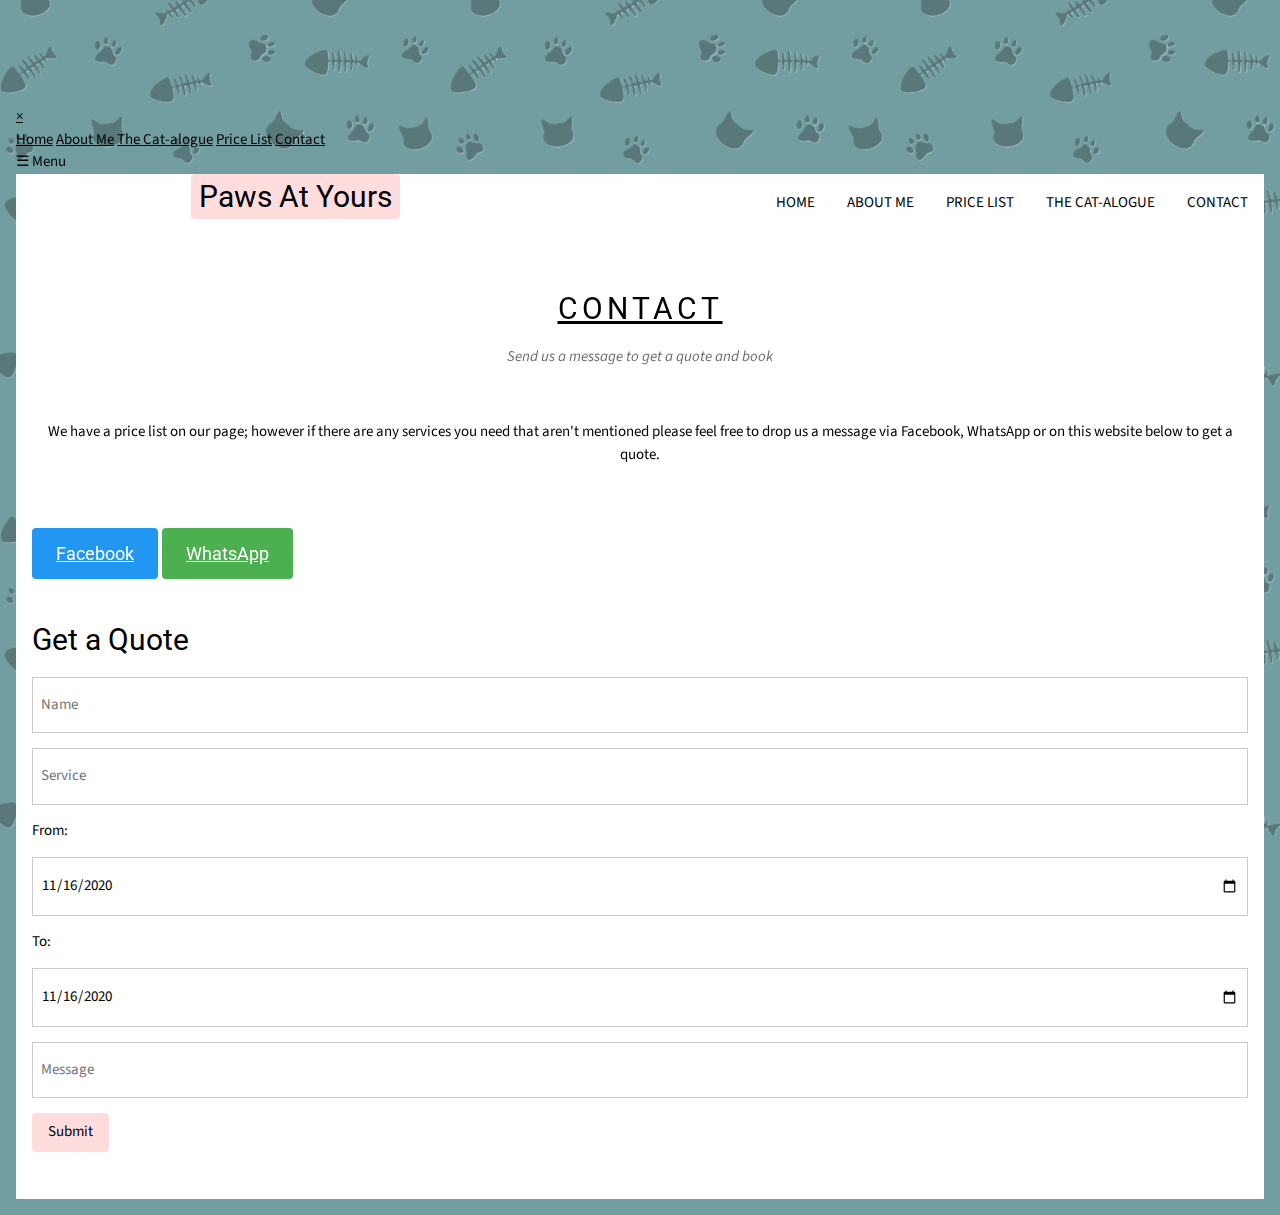
<file: contact.html>
<!DOCTYPE html>
<html lang="en">
<head>
  <title>Paws at Yours</title>
  <meta charset="UTF-8" />
  <meta name="viewport" content="width=device-width, initial-scale=1" />

  <!-- External CSS -->
  <link rel="stylesheet" href="https://www.w3schools.com/w3css/4/w3.css" />
  <link rel="stylesheet" href="https://fonts.googleapis.com/css?family=Roboto" />
  <link rel="stylesheet" href="https://fonts.googleapis.com/css?family=Source+Sans+Pro" />
  <link rel="stylesheet" href="https://cdnjs.cloudflare.com/ajax/libs/font-awesome/4.7.0/css/font-awesome.min.css" />

  <!-- Internal CSS -->
  <link rel="stylesheet" href="style.css" />
</head>

<body class="w3-light-white w3-margin">

  <!-- Overlay Menu -->
  <div id="myNav" class="overlay">
    <a href="javascript:void(0)" class="closebtn" onclick="closeNav()">&times;</a>
    <div class="overlay-content">
      <a href="index.html" onclick="closeNav()">Home</a>
      <a href="AboutMe.html" onclick="closeNav()">About Me</a>
      <a href="catalog.html" onclick="closeNav()">The Cat-alogue</a>
      <a href="pricepage.html" onclick="closeNav()">Price List</a>
      <a href="" onclick="closeNav()">Contact</a>
    </div>
  </div>

  <!-- Menu Button -->
  <div id="menuBtn" onclick="openNav()" aria-label="Open menu" role="button" tabindex="0">
    &#9776; Menu
  </div>

  <!-- Navigation Bar -->
  <div class="w3-bar w3-white w3-text-black">
    <h2 class="w3-left w3-tag w3-pale-red w3-round" style="margin-left: 175px;">Paws At Yours</h2>
    <a
      href=""
      class="w3-hide-small w3-bar-item w3-button w3-mobile w3-medium w3-right"
      style="margin-top: 10px;"
      >CONTACT</a
    >
      <a
      href="catalog.html"
      class="w3-hide-small w3-bar-item w3-button w3-mobile w3-medium w3-right"
      style="margin-top: 10px;"
      >THE CAT-ALOGUE</a
    >
    <a
      href="pricepage.html"
      class="w3-hide-small w3-bar-item w3-button w3-mobile w3-medium w3-right"
      style="margin-top: 10px;"
      >PRICE LIST</a
    >
    <a
      href="AboutMe.html"
      class="w3-hide-small w3-bar-item w3-button w3-mobile w3-medium w3-right"
      style="margin-top: 10px;"
      >ABOUT ME</a
    >
    
    <a
      href="index.html"
      class="w3-hide-small w3-bar-item w3-button w3-mobile w3-medium w3-right"
      style="margin-top: 10px;"
      >HOME</a
    >
  </div>

  <!-- Page Content Container -->
  <div class="w3-content" style="max-width: 1600px">


    <!-- Contact Section -->
    <div class="w3-white" id="Contact">
      <div class="w3-container w3-padding-32">
        <div class="w3-center w3-padding-32">
          <h2 class="w3-wide"><u>CONTACT</u></h2>
          <p class="w3-opacity"><i>Send us a message to get a quote and book</i></p><br />
          <p class="w3-white w3-text-black w3-center">
            We have a price list on our page; however if there are any services you need that
            aren't mentioned please feel free to drop us a message via Facebook, WhatsApp or on
            this website below to get a quote.
          </p>
        </div>

        <!-- Contact Buttons -->
        <p>
          <h6>
            <button class="w3-button w3-round w3-blue w3-padding-large w3-large w3-hover-opacity-off">
              <a href="https://www.facebook.com/profile.php?id=100092206148303" target="_blank">Facebook</a>
            </button>
            <button class="w3-button w3-round w3-green w3-padding-large w3-large w3-hover-opacity-off">
              <a href="https://wa.me/447392833665" target="_blank">WhatsApp</a>
            </button>
          </h6>
        </p>
        <br />

        <!-- Quote Form -->
        <h2>Get a Quote</h2>
        <form action="mailto:teyahc@hotmail.com" method="post" enctype="text/plain">
          <p>
            <input class="w3-input w3-padding-16 w3-border" type="text" placeholder="Name" required name="Name" />
          </p>
          <p>
            <input class="w3-input w3-padding-16 w3-border" type="text" placeholder="Service" required name="Service" />
          </p>
          From:
          <p>
            <input class="w3-input w3-padding-16 w3-border" type="date" placeholder="Start Date" required name="Start Date" value="2020-11-16" />
          </p>
          To:
          <p>
            <input class="w3-input w3-padding-16 w3-border" type="date" placeholder="End Date" required name="End Date" value="2020-11-16" />
          </p>
          <p>
            <input class="w3-input w3-padding-16 w3-border" type="text" placeholder="Message" required name="Message" />
          </p>
          <p>
            <button class="w3-button w3-round w3-pale-red w3-padding-medium w3-medium w3-hover-opacity-on" type="submit">
              Submit
            </button>
          </p>
        </form>
      </div>
    </div>
  </div>

  <!-- JavaScript -->
  <script>
    function openNav() {
      document.getElementById("myNav").style.width = "100%";
    }

    function closeNav() {
      document.getElementById("myNav").style.width = "0%";
    }
  </script>

</body>
</html>
</file>
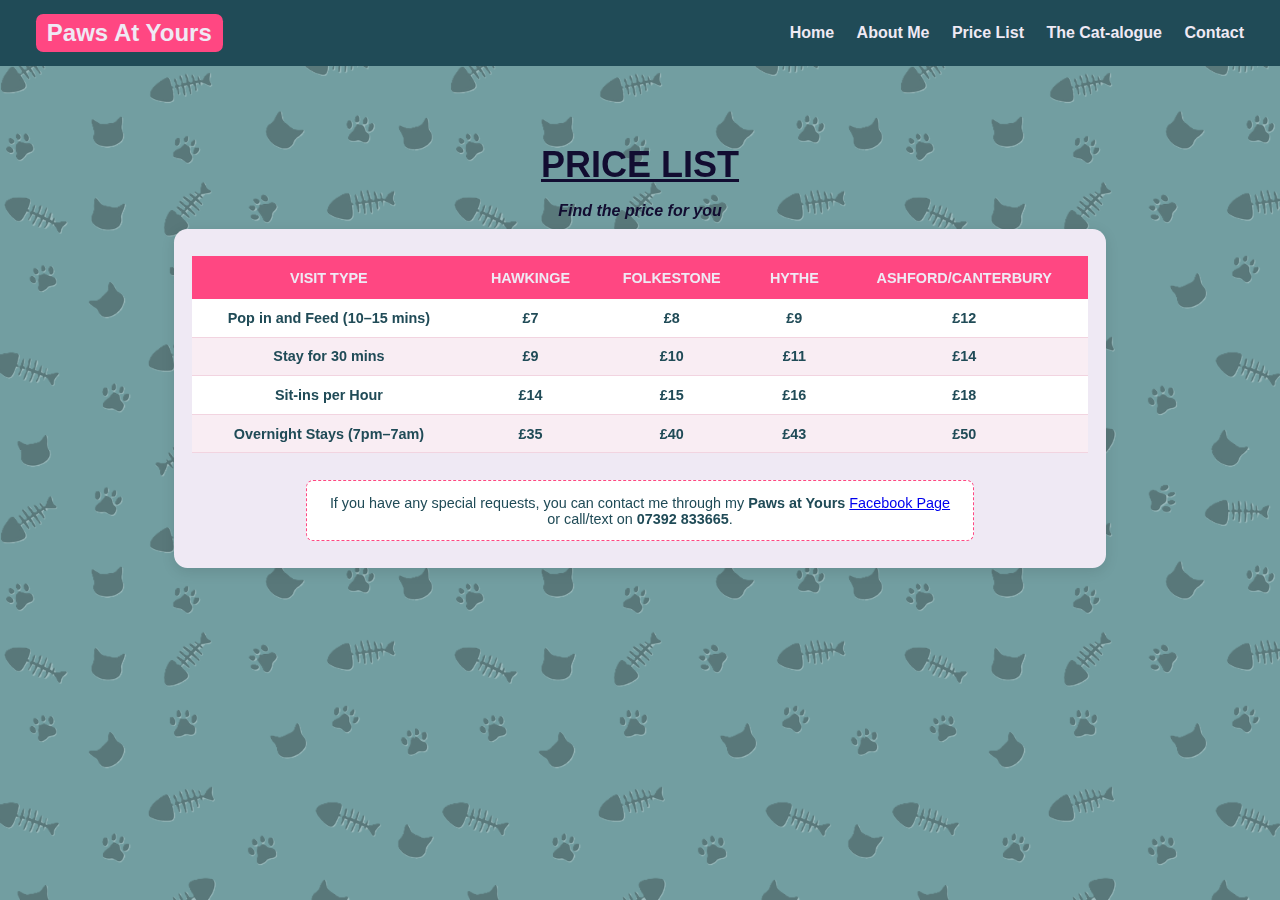
<file: pricepage.html>
<!DOCTYPE html>
<html lang="en">
  <head>
    <title>Paws at Yours</title>
    <meta charset="UTF-8" />
    <meta name="viewport" content="width=device-width, initial-scale=1" />

    <!-- Internal CSS -->
    <link rel="stylesheet" href="style.css" />
  </head>

  <body class="w3-light-white w3-margin">
    <!-- Overlay Menu -->
    <div id="header"></div>

    <script>
      fetch("header.html")
        .then((response) => response.text())
        .then((data) => {
          document.getElementById("header").innerHTML = data;
        })
        .catch((error) => console.error("Error loading header:", error));
    </script>

    <!-- PRICE LIST SECTION -->
    <div class="price-section">
      <h2 class="section-title"><u>PRICE LIST</u></h2>
      <p class="section-subtitle"><i>Find the price for you</i></p>

      <div class="price-table-wrapper">
        <table class="price-table">
          <thead>
            <tr>
              <th>Visit Type</th>
              <th>Hawkinge</th>
              <th>Folkestone</th>
              <th>Hythe</th>
              <th>Ashford/Canterbury</th>
            </tr>
          </thead>
          <tbody>
            <tr>
              <td>Pop in and Feed (10–15 mins)</td>
              <td>£7</td>
              <td>£8</td>
              <td>£9</td>
              <td>£12</td>
            </tr>
            <tr>
              <td>Stay for 30 mins</td>
              <td>£9</td>
              <td>£10</td>
              <td>£11</td>
              <td>£14</td>
            </tr>
            <tr>
              <td>Sit-ins per Hour</td>
              <td>£14</td>
              <td>£15</td>
              <td>£16</td>
              <td>£18</td>
            </tr>
            <tr>
              <td>Overnight Stays (7pm–7am)</td>
              <td>£35</td>
              <td>£40</td>
              <td>£43</td>
              <td>£50</td>
            </tr>
          </tbody>
        </table>

        <div class="price-note">
          <p>
            If you have any special requests, you can contact me through my
            <strong>Paws at Yours</strong>
            <a href="https://www.facebook.com/profile.php?id=100092206148303"
              >Facebook Page</a
            >
            or call/text on <strong>07392 833665</strong>.
          </p>
        </div>
      </div>
    </div>

    <script>
      function openNav() {
        document.getElementById("myNav").style.width = "100%";
      }
      function closeNav() {
        document.getElementById("myNav").style.width = "0%";
      }
    </script>
  </body>
</html>
</file>
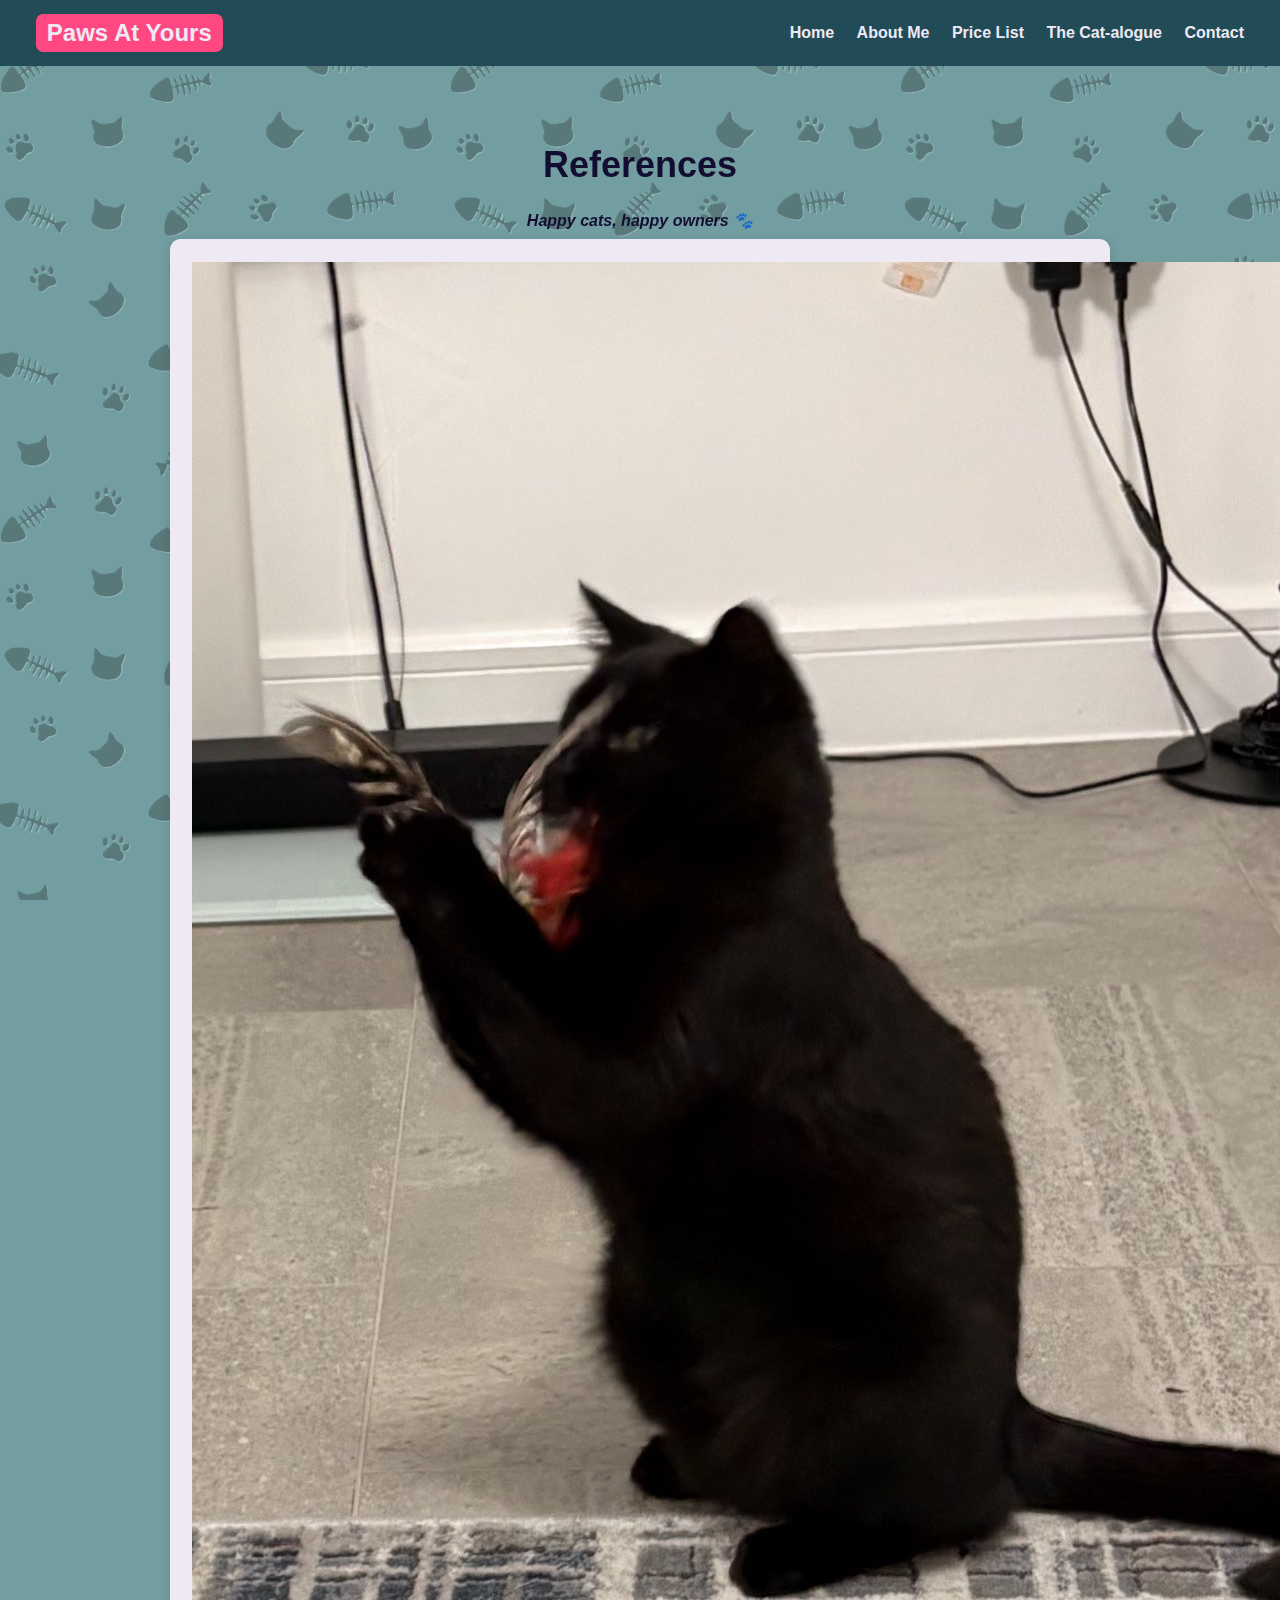
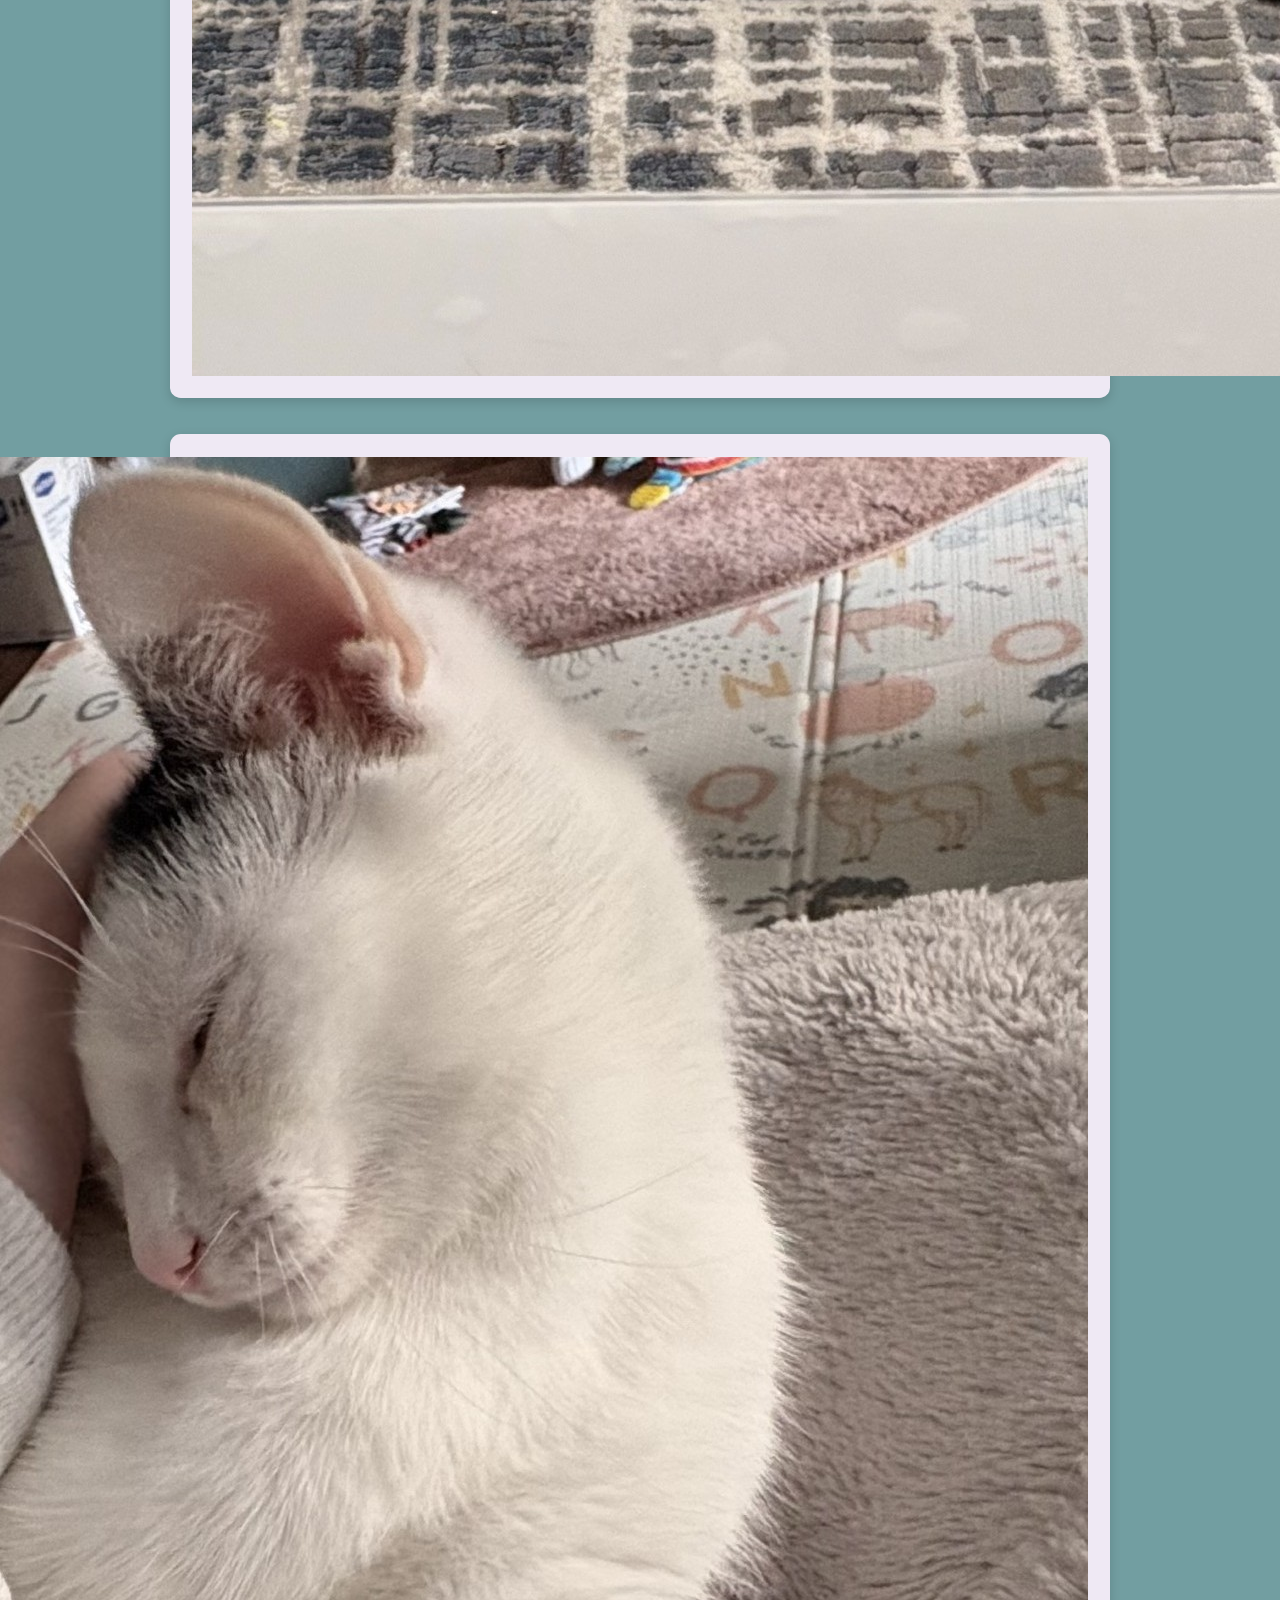
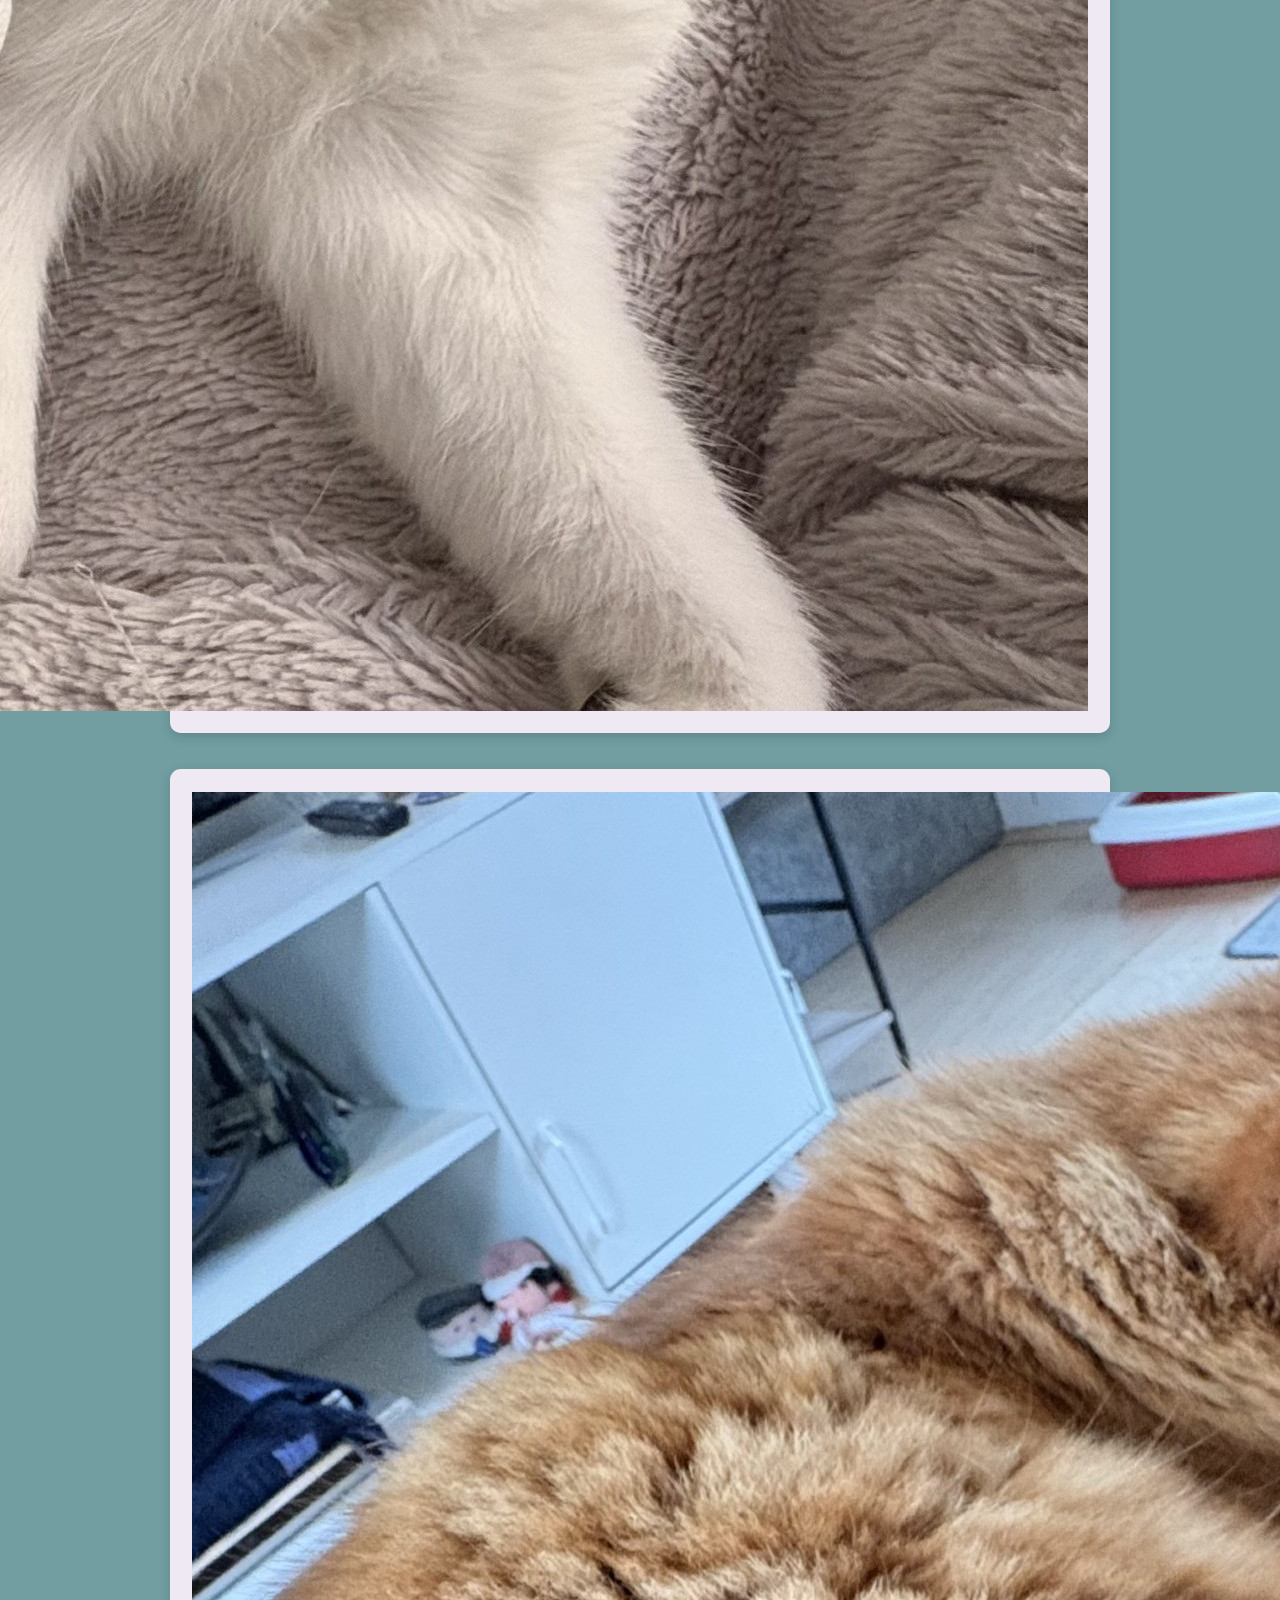
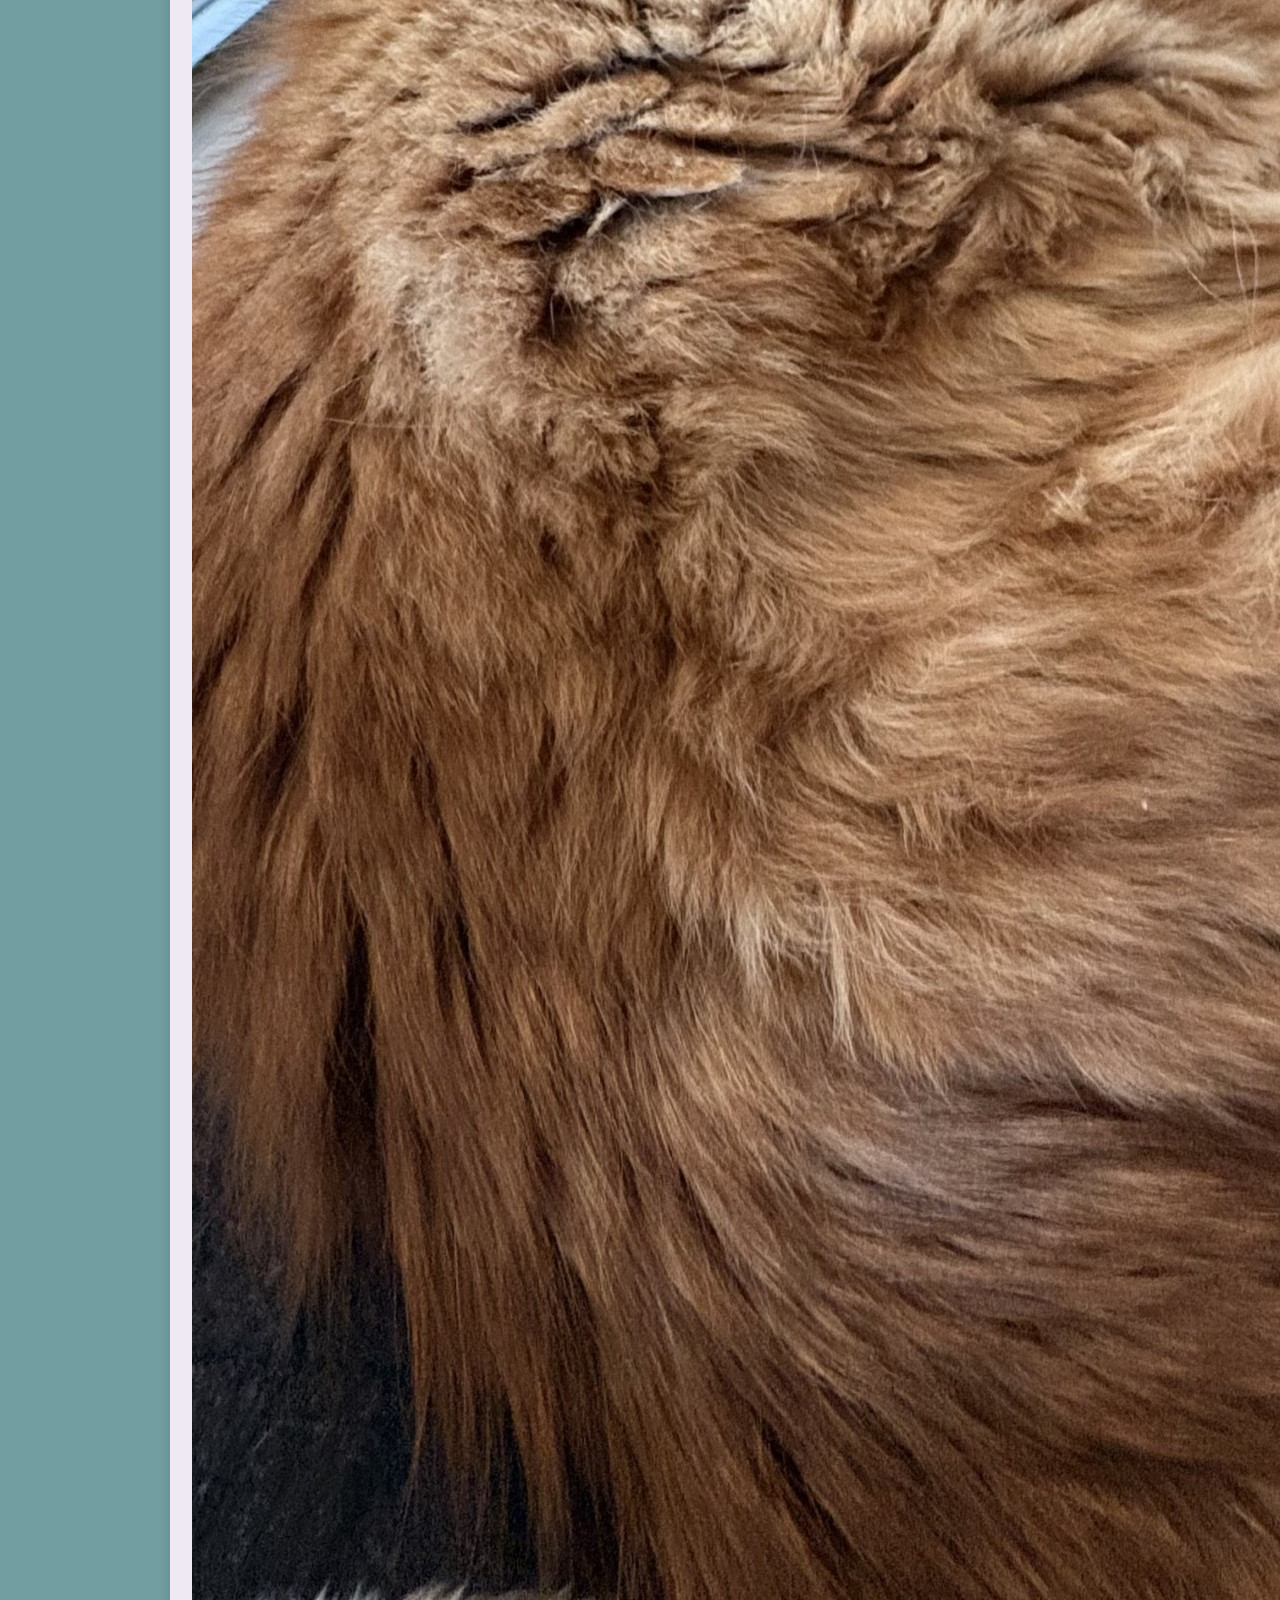
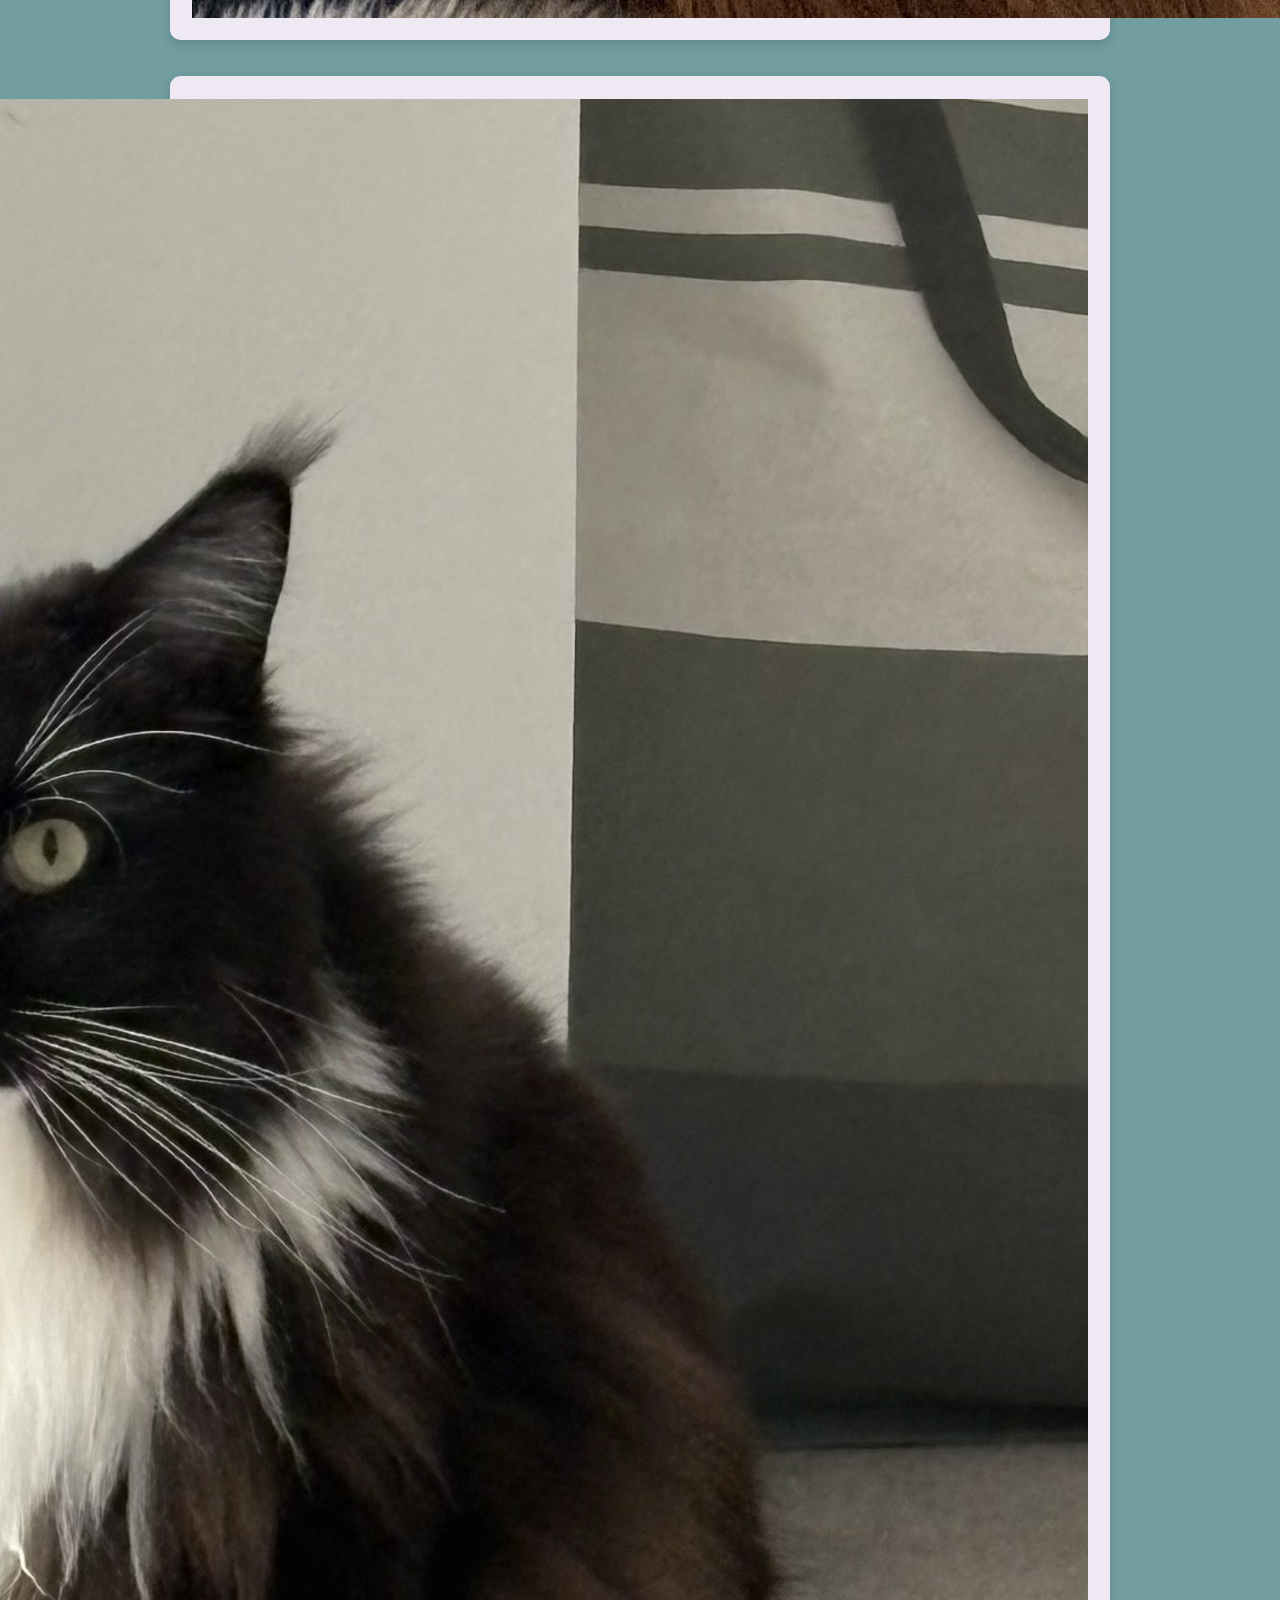
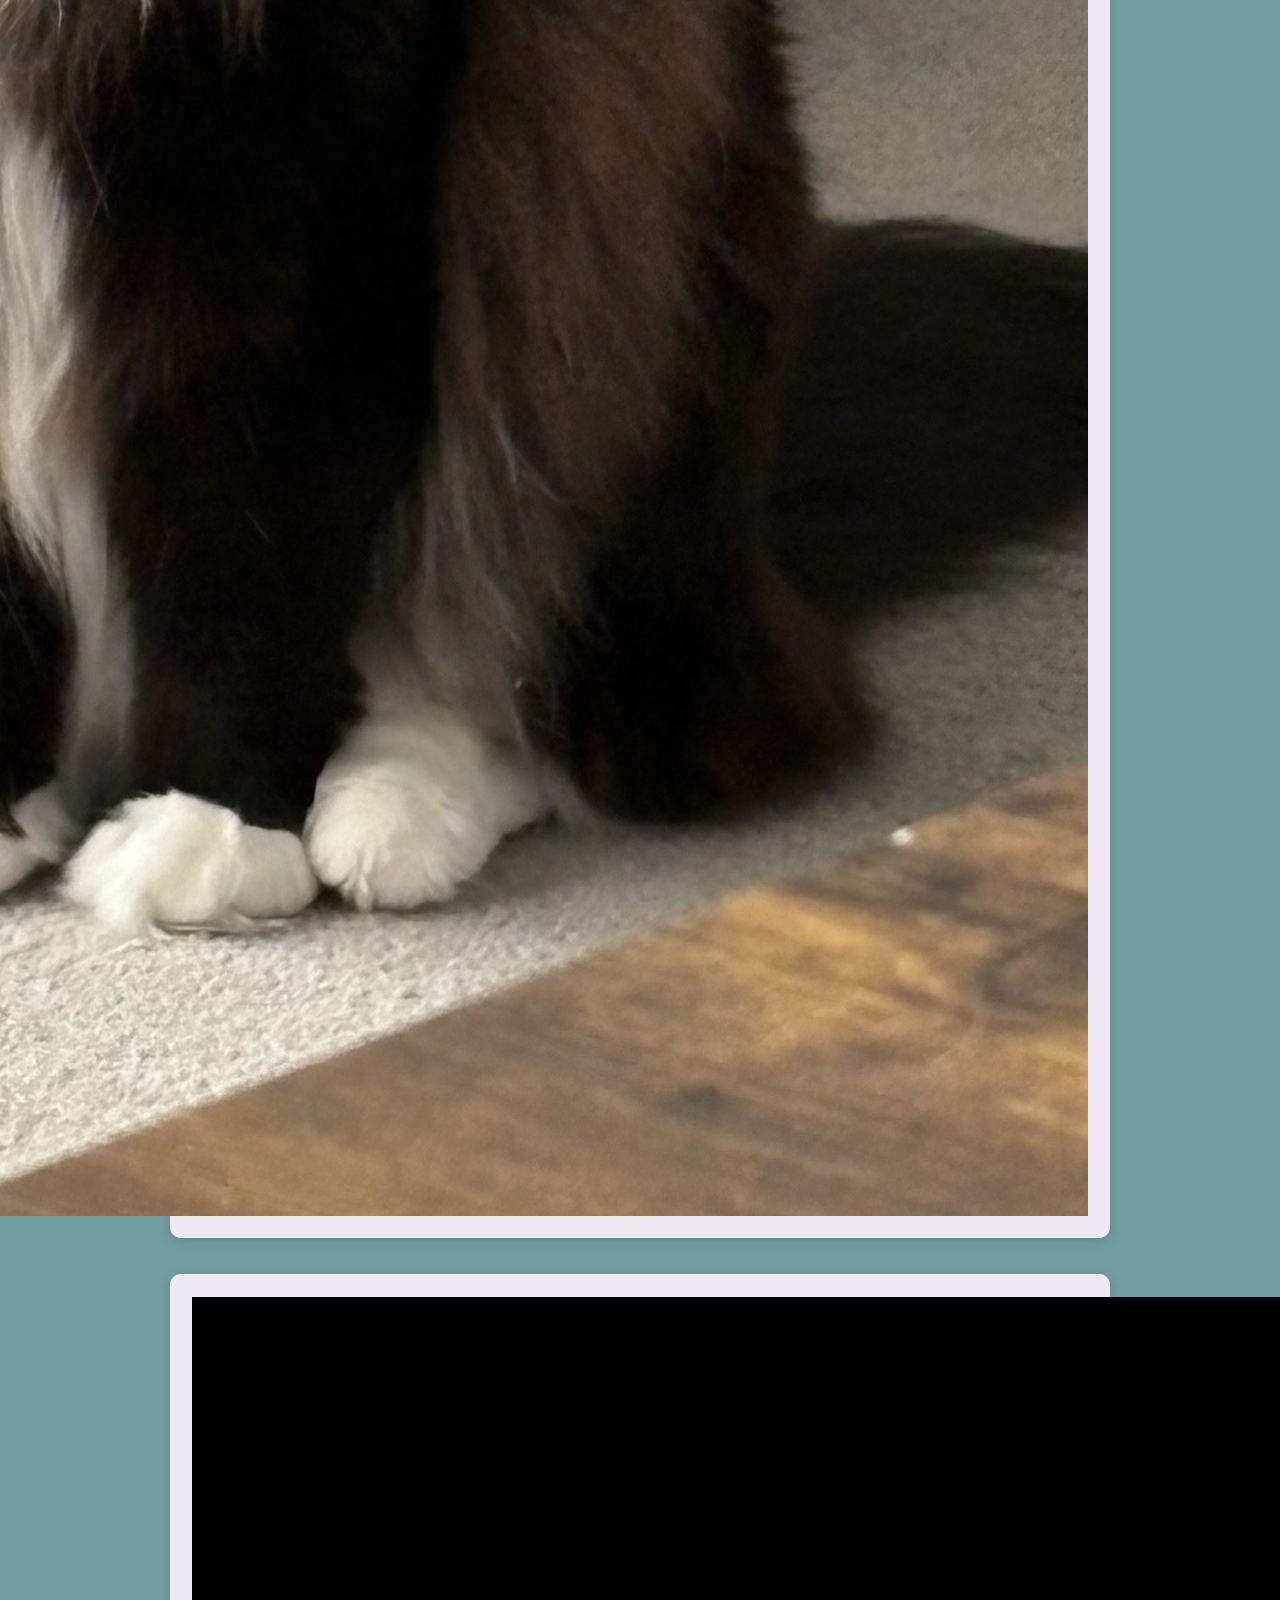
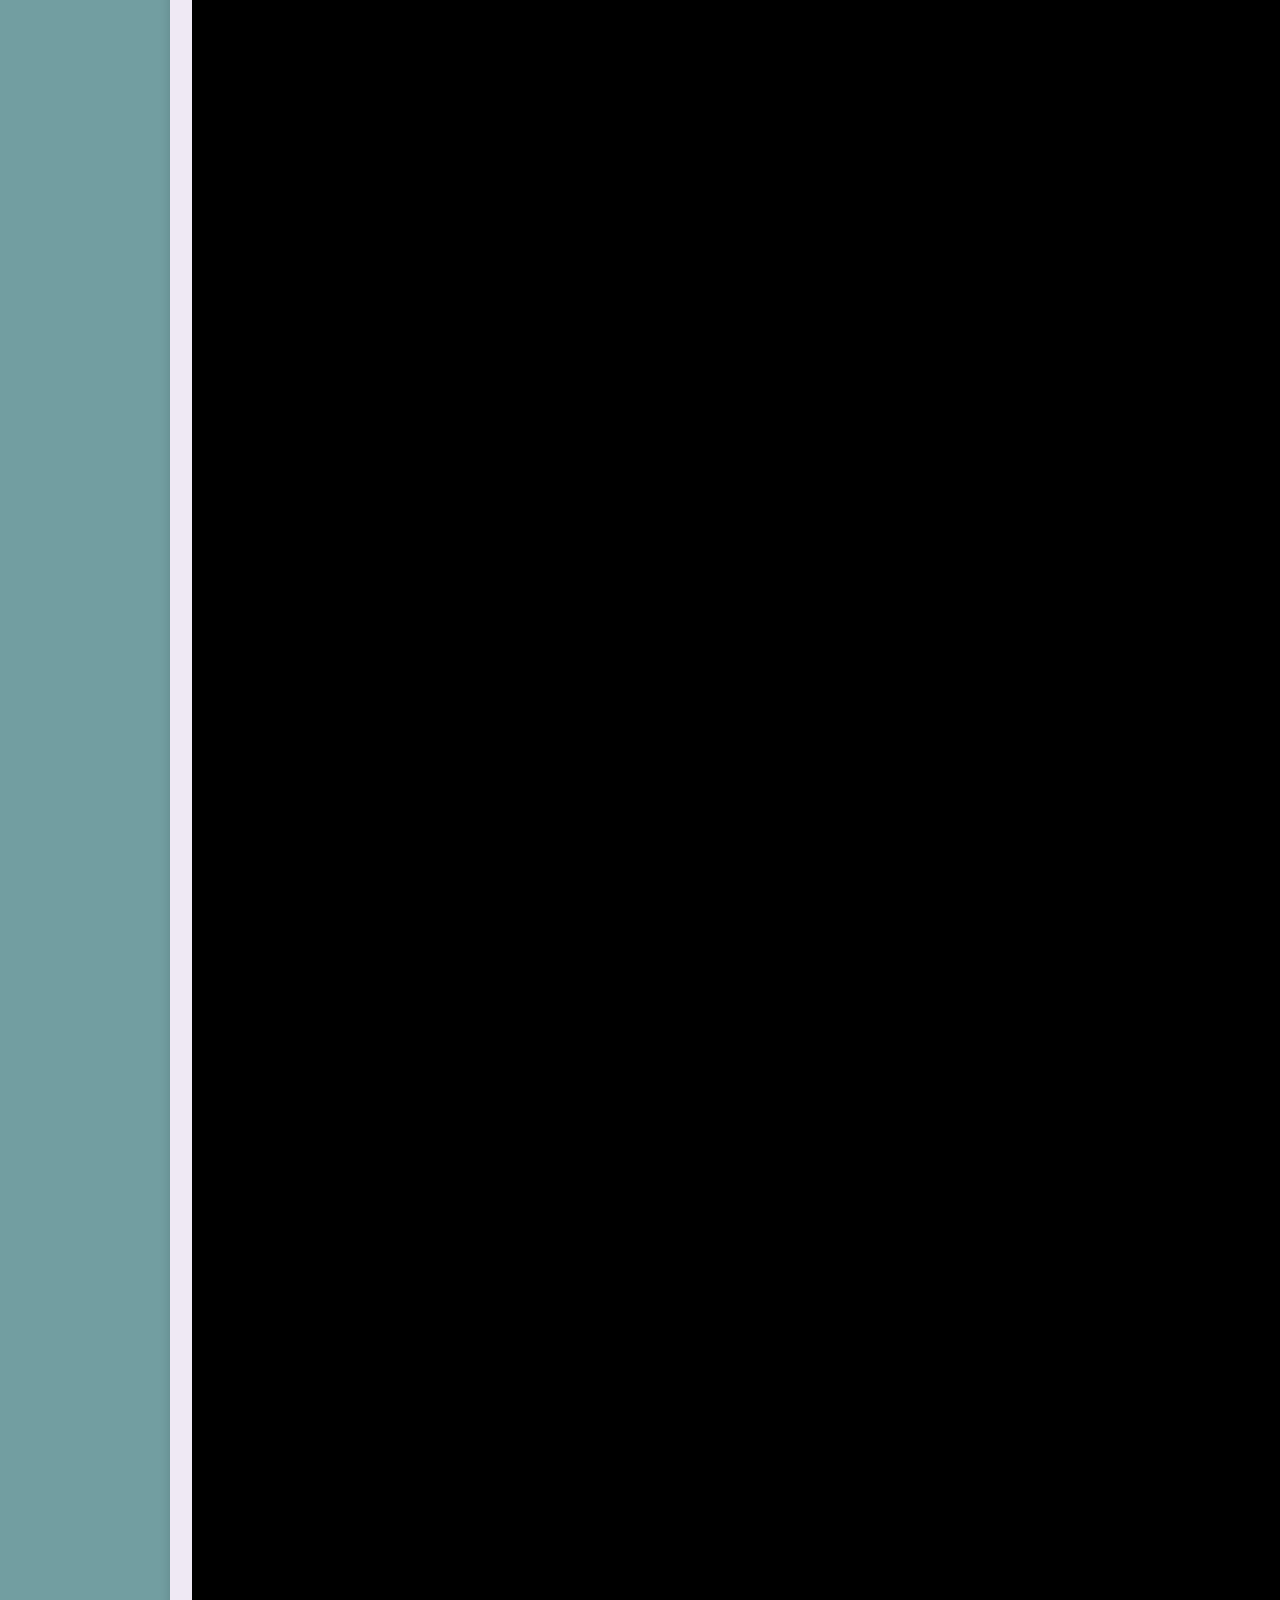
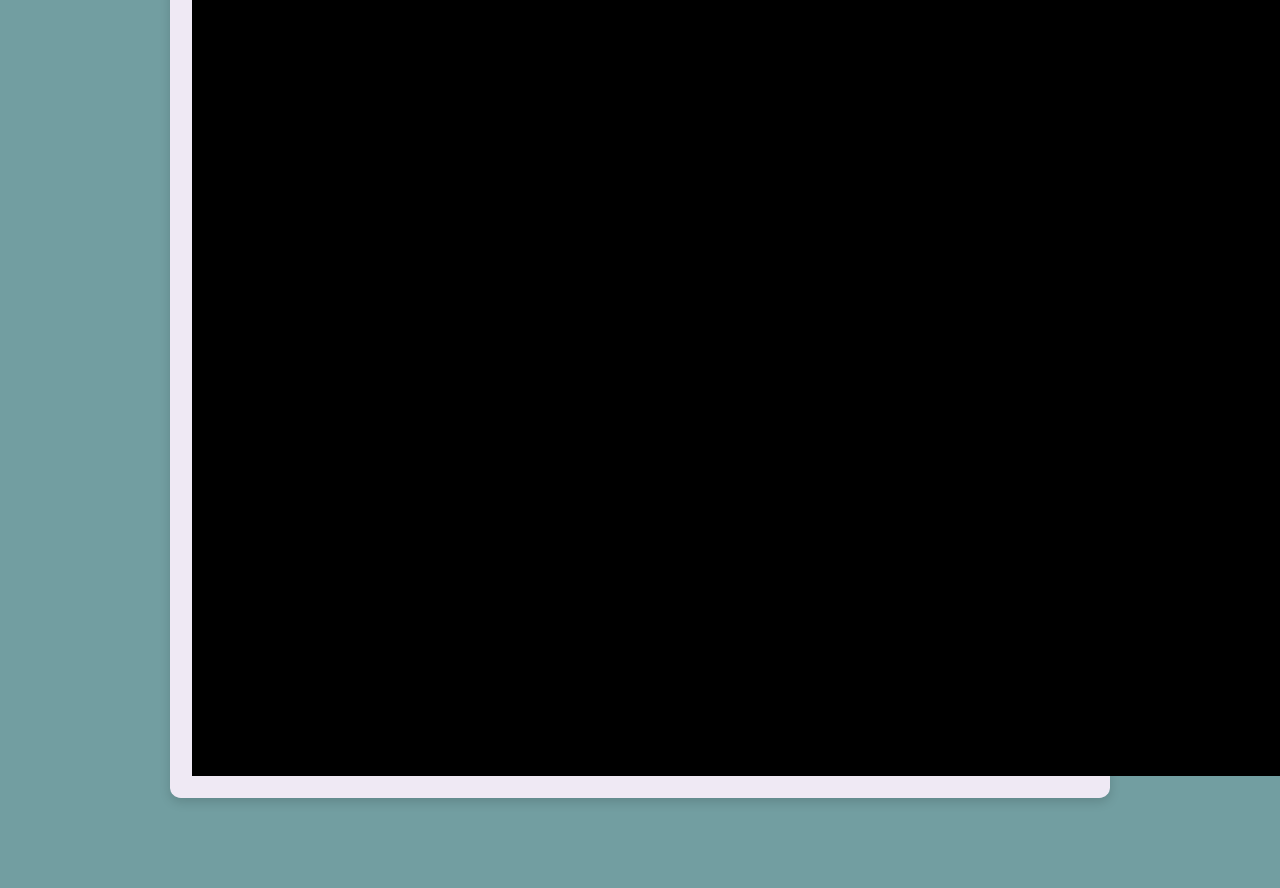
<file: references.html>
<!DOCTYPE html>
<html lang="en">
  <head>
    <meta charset="UTF-8" />
    <meta name="viewport" content="width=device-width, initial-scale=1.0" />
    <title>TLC Cat Sitting | References</title>
    <link rel="stylesheet" href="style.css" />
  </head>

  <body>
    <div id="header"></div>

    <script>
      fetch("header.html")
        .then((response) => response.text())
        .then((data) => {
          document.getElementById("header").innerHTML = data;
        })
        .catch((error) => console.error("Error loading header:", error));

      function openNav() {
        document.getElementById("mobileMenu").style.width = "100%";
      }

      function closeNav() {
        document.getElementById("mobileMenu").style.width = "0%";
      }
    </script>
    <section class="references-section">
      <h2 class="section-title">References</h2>
      <p class="section-subtitle">Happy cats, happy owners 🐾</p>

      <!-- Reference 1 -->
      <div class="reference-card">
        <img src="images/Ez.jpg" alt="Ez the cat" class="reference-image" />
        <div class="reference-text">
          <p>
            “I was really worried about leaving my cat alone for the first time,
            but Teyah made me feel completely at ease. Despite her young age,
            she’s very knowledgeable about cats and clearly has solid
            experience. She’s not a full-time pet sitter, which I think makes a
            big difference as she genuinely cares about each pet she looks
            after, rather than just treating it as a job.”
          </p>
          <p>
            “Teyah is flexible, responsible, and always goes the extra mile. If
            anything unexpected happens, she handles it calmly and keeps you
            informed. She’s polite, down-to-earth, and has such a calm energy
            that pets really respond to.”
          </p>
          <p>
            “At one point, I even thought my cat liked her more than me 😄. I’m
            really grateful for her help and hope she continues pet sitting so I
            can continue using her services again! 🤣”
          </p>
          <p class="reference-name">— David, Ez 🐈‍⬛</p>
        </div>
      </div>

      <!-- Reference 2 -->
      <div class="reference-card">
        <img
          src="images/Merlin2.jpg"
          alt="Merlin the cat"
          class="reference-image"
        />
        <div class="reference-text">
          <p>
            “Teyah is a wonderful cat sitter, she genuinely cares for the cats
            she looks after, often going above and beyond in her care and
            sending photos. She's gentle and our cat adores her.”
          </p>
          <p class="reference-name">— Catherine, Merlin 🐈</p>
        </div>
      </div>

      <!-- Reference 3 -->
      <div class="reference-card">
        <img
          src="images/Toby2.jpg"
          alt="Toby the cat"
          class="reference-image"
        />
        <div class="reference-text">
          <p>
            “Teyah is a very reliable and trustworthy cat sitter whom we would
            highly recommend. She loves cats with a passion and our cat Toby
            certainly loves her!”
          </p>
          <p class="reference-name">— Barrie, Toby 🐱</p>
        </div>
      </div>

      <!-- Reference 4 -->
      <div class="reference-card">
        <img
          src="images/Turbo2.jpg"
          alt="Turbo the cat"
          class="reference-image"
        />
        <img
          src="images/Coco2.jpg"
          alt="Coco the cat"
          class="reference-image"
        />
        <div class="reference-text">
          <p>
            “Teyah has been looking after our cats several times and has always
            been reliable, professional, and wonderful with them! She follows
            all instructions carefully and spends plenty of time playing and
            cuddling with Turbo and Coco. Both of them really enjoy her visits
            when we are away!”
          </p>
          <p class="reference-name">— Sandra, Turbo & Coco 🐱🐱</p>
        </div>
      </div>

      <!-- Reference 5 -->
      <div class="reference-card">
        <img
          src="images/Cornelius.jpg"
          alt="Cornelius the cat"
          class="reference-image"
        />
        <img
          src="images/Fergus.jpg"
          alt="Fergus the cat"
          class="reference-image"
        />
        <img src="images/Gary.jpg" alt="Gary the cat" class="reference-image" />
        <div class="reference-text">
          <p>
            “Teyah did an amazing job looking after my three cats over
            Christmas. One of my boys needs daily medication, and she let me
            know every morning that he had taken it, while also updating me on
            how everyone was doing. She sent photos every day too! I would
            definitely recommend her.”
          </p>
          <p class="reference-name">
            — Vanessa, Cornelius, Fergus & Gary 🐱🐱🐱
          </p>
        </div>
      </div>
    </section>
  </body>
</html>
</file>
<file: style.css>
/* ===== GLOBAL STYLES ===== */
html,
body {
  margin: 0;
  padding: 0;
  border: 0;
}
html {
  scroll-behavior: smooth;
}

body::before {
  content: "";
  position: fixed;
  inset: 0;
  background-color: rgba(114, 158, 161, 0.7);
  z-index: -1; /* keep it behind all content */
}

body {
  font-family: "Source Sans Pro", sans-serif;
  background-color: #729ea1;
  background-image: url("images/paws.png");
  background-position: center top;
  background-size: 450px auto; /* 500px → 450px */
  padding-top: 90px; /* 100px → 90px */
  background-attachment: fixed;
}

h1,
h2,
h3,
h4,
h5,
h6 {
  font-family: "Roboto", sans-serif;
  margin: 0;
}

header.navbar {
  width: 100%;
  display: flex;
  justify-content: space-between;
  align-items: center;
  background-color: #204b57; /* header background color */
  color: #efe9f4; /* text color */
  padding: 13.5px 36px; /* 15px 40px → 13.5px 36px */
  position: fixed;
  top: 0;
  left: 0;
  z-index: 1000;
  box-sizing: border-box;
  border: none;
}

.site-title {
  font-family: "Roboto", sans-serif;
  background-color: #ff4782;
  color: #efe9f4;
  padding: 5.4px 10.8px; /* 6px 12px → 5.4px 10.8px */
  border-radius: 7.2px; /* 8px → 7.2px */
}

.nav-links a {
  margin-left: 18px; /* 20px → 18px */
  text-decoration: none;
  color: #efe9f4;
  font-weight: 600;
  transition: color 0.3s ease;
}

.nav-links a:hover,
.nav-links a:focus {
  color: #ff4782;
}

/* ===== MOBILE MENU BUTTON ===== */
#menuButton {
  font-size: 19.8px; /* 22px → 19.8px */
  cursor: pointer;
  position: fixed;
  top: 22.5px; /* 25px → 22.5px */
  left: 18px; /* 20px → 18px */
  color: #000;
  background-color: #fff;
  padding: 5.4px 10.8px; /* 6px 12px → 5.4px 10.8px */
  border-radius: 3.6px; /* 4px → 3.6px */
  z-index: 1001;
  box-shadow: 0 1.8px 5.4px rgba(0, 0, 0, 0.2); /* 0 2px 6px → 0 1.8px 5.4px */
  user-select: none;
  transition: background-color 0.3s ease;
  display: none;
}

#menuButton:hover,
#menuButton:focus {
  background-color: rgba(255, 182, 193, 0.5);
  color: #fff;
  outline: none;
}

/* ===== MOBILE OVERLAY MENU ===== */
.menu-overlay {
  height: 100%;
  width: 0;
  position: fixed;
  z-index: 2000;
  top: 0;
  left: 0;
  background-color: rgba(0, 0, 0, 0.9);
  overflow-x: hidden;
  transition: width 0.5s ease;
}

.menu-overlay.open {
  width: 100%;
}

.menu-overlay-content {
  position: relative;
  top: 22.5%; /* 25% → 22.5% */
  width: 100%;
  text-align: center;
}

.menu-overlay-content a {
  padding: 7.2px; /* 8px → 7.2px */
  text-decoration: none;
  font-size: 32.4px; /* 36px → 32.4px */
  color: #bdbdbd;
  display: block;
  transition: color 0.3s;
}

.menu-overlay-content a:hover,
.menu-overlay-content a:focus {
  color: #fff;
}

.menu-close {
  position: absolute;
  top: 18px; /* 20px → 18px */
  right: 40.5px; /* 45px → 40.5px */
  font-size: 54px; /* 60px → 54px */
  color: #fff;
  cursor: pointer;
}

/* ===== BUTTONS ===== */
.book-button {
  background-color: #ff4782;
  border: 2px solid #fff;
  color: #efe9f4;
  padding: 9px 18px; /* 10px 20px → 9px 18px */
  border-radius: 7.2px; /* 8px → 7.2px */
  font-size: 0.9rem; /* 1rem → 0.9rem */
  cursor: pointer;
  transition: background-color 0.3s;
}

.book-button:hover,
.book-button:focus {
  background-color: #120d31;
}

.book-button a {
  color: inherit;
  text-decoration: none;
}

/* ===== PRICE LINK ===== */
.price-link-text {
  font-size: 1.125rem; /* 1.25rem → 1.125rem */
  text-align: center;
  margin-top: 18px; /* 20px → 18px */
}

.price-link {
  color: #f15b5b;
  font-weight: bold;
}

/* ===== HERO SECTION ===== */
.hero-section {
  position: relative;
  text-align: center;
  color: #efe9f4;
}

.hero-text {
  position: absolute;
  margin-top: 135px; /* 150px → 135px */
  top: 81%; /* 90% → 81% */
  left: 6.75%; /* 7.5% → 6.75% */
}

.hero-title {
  font-size: 5.4rem; /* 6rem → 5.4rem */
  margin-bottom: 9px; /* 10px → 9px */
}

.hero-subtitle {
  font-size: 4.5rem; /* 5rem → 4.5rem */
}

/* ===== CUSTOMER GALLERY ===== */
.customer-gallery {
  float: right;
  text-align: center;
  margin: 36px auto; /* 40px → 36px */
}

.gallery-heading {
  font-size: 1.8rem; /* 2rem → 1.8rem */
  margin-bottom: 18px; /* 20px → 18px */
  color: #efe9f4;
}

/* ===== SLIDESHOW ===== */
.slideshow {
  width: 63%; /* 70% → 63% */
  max-width: 810px; /* 900px → 810px */
  height: 360px; /* 400px → 360px */
  margin: auto;
  position: relative;
  overflow: hidden;
  border-radius: 9px; /* 10px → 9px */
  background-color: #f5f5f5;
  padding: 0;
}

.mySlides {
  display: none;
  position: absolute;
  top: 0;
  left: 0;
  width: 100%;
  height: 100%;
}

.mySlides img {
  width: 100%;
  height: 100%;
  object-fit: cover;
  border-radius: 9px; /* 10px → 9px */
  box-shadow: 0 3.6px 9px rgba(0, 0, 0, 0.2); /* 0 4px 10px → 0 3.6px 9px */
}

.dot-container {
  text-align: center;
  margin-top: 13.5px; /* 15px → 13.5px */
}

.dot {
  height: 10.8px; /* 12px → 10.8px */
  width: 10.8px;
  margin: 0 3.6px; /* 4px → 3.6px */
  background-color: #bbb;
  border-radius: 50%;
  display: inline-block;
  cursor: pointer;
  transition: background-color 0.3s;
}

.dot:hover,
.dot.active {
  background-color: #717171;
}

/* ===== SLIDESHOW ARROWS ===== */
.slideshow-arrows {
  text-align: center;
  margin-top: 9px; /* 10px → 9px */
}

.arrow {
  color: #120d31;
  font-size: 2.25rem; /* 2.5rem → 2.25rem */
  padding: 0 18px; /* 0 20px → 0 18px */
  cursor: pointer;
  transition: color 0.3s ease;
}

.arrow:hover {
  color: #7a0d0d;
}

/* ===== PHOTO LAYOUTS ===== */
.photo-pair,
.photo-trio {
  display: flex;
  gap: 0.9rem; /* 1rem → 0.9rem */
  margin: 0.9rem 0; /* 1rem → 0.9rem */
}

.photo-pair img,
.photo-trio img {
  width: 100%;
  max-width: 225px; /* 250px → 225px */
  border-radius: 7.2px; /* 8px → 7.2px */
  object-fit: cover;
  box-shadow: 0 3.6px 7.2px rgba(0, 0, 0, 0.1); /* 0 4px 8px → 0 3.6px 7.2px */
}

.photo-trio {
  justify-content: center;
  gap: 13.5px; /* 15px → 13.5px */
  margin-top: 9px; /* 10px → 9px */
}

.catalog-image {
  max-width: 270px; /* 300px → 270px */
  width: 100%;
  height: auto;
}

/* ===== ABOUT ME SECTION ===== */
.about-section {
  background-color: #efe9f4;
  color: #204b57;
  text-align: center;
  padding: 31.5px 18px; /* 35px 20px → 31.5px 18px */
  border-radius: 9px; /* 10px → 9px */
  margin: 36px auto; /* 40px → 36px */
  max-width: 810px; /* 900px → 810px */
}

.about-content p {
  line-height: 1.6;
  font-size: 0.99rem; /* 1.1rem → 0.99rem */
}

/* ===== MEET MY CATS SECTION ===== */
.cats-section {
  color: #204b57;
  padding: 31.5px 13.5px; /* 35px 15px → 31.5px 13.5px */
  display: flex;
  flex-direction: column;
  align-items: center;
}

.section-title {
  text-align: center;
  font-size: 2.25rem; /* 2.5rem → 2.25rem */
  margin-bottom: 9px; /* 10px → 9px */
  color: #120d31;
}

.section-subtitle {
  text-align: center;
  font-style: italic;
  color: #120d31;
  margin-bottom: 9px; /* 10px → 9px */
  font-weight: bold;
}

.cat-profile {
  display: flex;
  align-items: center;
  justify-content: space-between;
  flex-wrap: wrap;
  background-color: #efe9f4;
  border-radius: 10.8px; /* 12px → 10.8px */
  padding: 18px; /* 20px → 18px */
  margin-bottom: 36px; /* 40px → 36px */
  width: 54%; /* 60% → 54% */
  max-width: 1080px; /* 1200px → 1080px */
  box-shadow: 0 3.6px 10.8px rgba(0, 0, 0, 0.15); /* 0 4px 12px → 0 3.6px 10.8px */
  transition: transform 0.2s ease, box-shadow 0.2s ease;
}

.cat-profile:nth-child(even) {
  flex-direction: row-reverse;
}

.cat-profile:hover {
  transform: translateY(-2.7px); /* -3px → -2.7px */
  box-shadow: 0 7.2px 14.4px rgba(0, 0, 0, 0.2); /* 0 8px 16px → 0 7.2px 14.4px */
}

.cat-image {
  width: 36%; /* 40% → 36% */
  max-width: 270px; /* 300px → 270px */
  border-radius: 9px; /* 10px → 9px */
  box-shadow: 0 2.7px 7.2px rgba(0, 0, 0, 0.2); /* 0 3px 8px → 0 2.7px 7.2px */
}

.cat-info {
  width: 49.5%; /* 55% → 49.5% */
  min-width: 252px; /* 280px → 252px */
}

.cat-info h3 {
  color: #ff4782;
  margin-bottom: 9px; /* 10px → 9px */
  font-size: 1.44rem; /* 1.6rem → 1.44rem */
}

.cat-info p {
  font-size: 0.9rem; /* 1rem → 0.9rem */
  line-height: 1.44; /* 1.6 → 1.44 */
  color: #204b57;
}

.price-section {
  text-align: center;
  color: #204b57;
  padding: 54px 18px; /* 60px 20px → 54px 18px */
}

.price-table-wrapper {
  display: flex;
  flex-direction: column;
  align-items: center;
  gap: 27px; /* 30px → 27px */
  background-color: #efe9f4;
  width: 72%; /* 80% → 72% */
  max-width: 900px; /* 1000px → 900px */
  margin: 0 auto;
  padding: 27px 18px; /* 30px 20px → 27px 18px */
  border-radius: 13.5px; /* 15px → 13.5px */
  box-shadow: 0 3.6px 13.5px rgba(0, 0, 0, 0.1); /* 0 4px 15px → 0 3.6px 13.5px */
}

.price-table {
  width: 100%;
  border-collapse: collapse;
  font-size: 0.9rem; /* 1rem → 0.9rem */
  font-weight: bold;
}

.price-table th {
  background-color: #ff4782;
  color: #efe9f4;
  padding: 13.5px; /* 15px → 13.5px */
  text-transform: uppercase;
}

.price-table td {
  padding: 10.8px; /* 12px → 10.8px */
  background-color: #fff;
  color: #204b57;
  border-bottom: 1.8px solid #f2d4e0; /* 2px → 1.8px */
}

.price-table tr:nth-child(even) td {
  background-color: #f9edf3;
}

.price-table tr:hover td {
  background-color: #ffe3ee;
  transition: background-color 0.3s ease;
}

.price-note {
  border: 1.8px dashed #ff4782; /* 2px → 1.8px */
  padding: 13.5px 18px; /* 15px 20px → 13.5px 18px */
  background-color: #fff;
  border-radius: 7.2px; /* 8px → 7.2px */
  width: 81%; /* 90% → 81% */
  max-width: 630px; /* 700px → 630px */
}

.price-note p {
  margin: 0;
  color: #204b57;
  font-size: 0.9rem; /* 1rem → 0.9rem */
}

/*Customer page*/

.customer-container .main-card {
  color: #204b57;
  padding: 31.5px 13.5px; /* 35px 15px → 31.5px 13.5px */
  display: flex;
  flex-direction: column;
  align-items: center;
}

.customer-container.section-title {
  text-align: center;
  font-size: 2.25rem; /* 2.5rem → 2.25rem */
  margin-bottom: 9px; /* 10px → 9px */
  color: #120d31;
}

.customer-container.section-subtitle {
  text-align: center;
  font-style: italic;
  color: #729ea1;
  margin-bottom: 36px; /* 40px → 36px */
}

.customer-entry {
  margin: 0 auto 36px auto; /* 40px → 36px */
  display: flex;
  align-items: flex-start;
  gap: 18px; /* 20px → 18px */
  flex-wrap: wrap;
  background-color: #efe9f4;
  border-radius: 10.8px; /* 12px → 10.8px */
  padding: 18px; /* 20px → 18px */
  width: 63%; /* 70% → 63% */
  max-width: 1080px; /* 1200px → 1080px */
  box-shadow: 0 3.6px 10.8px rgba(0, 0, 0, 0.15); /* 0 4px 12px → 0 3.6px 10.8px */
  transition: transform 0.2s ease, box-shadow 0.2s ease;
}

.customer-entry:hover {
  transform: translateY(-2.7px); /* -3px → -2.7px */
  box-shadow: 0 7.2px 14.4px rgba(0, 0, 0, 0.2); /* 0 8px 16px → 0 7.2px 14.4px */
}

.customer-image-group {
  display: flex;
  gap: 9px; /* 10px → 9px */
  flex-wrap: wrap;
  max-width: 100%;
}

.customer-image-group img {
  width: auto;
  max-width: 135px; /* 150px → 135px */
  border-radius: 9px; /* 10px → 9px */
  box-shadow: 0 2.7px 7.2px rgba(0, 0, 0, 0.2); /* 0 3px 8px → 0 2.7px 7.2px */
}

.customer-info {
  flex: 1;
  min-width: 225px; /* 250px → 225px */
  width: 67.5%; /* 75% → 67.5% */
  min-width: 252px; /* 280px → 252px */
  display: flex;
  flex-wrap: wrap;
  align-items: flex-start;
  gap: 13.5px; /* 15px → 13.5px */
}

.customer-image {
  width: 15.3%; /* 17% → 15.3% */
  max-width: 270px; /* 300px → 270px */
  border-radius: 9px; /* 10px → 9px */
  box-shadow: 0 2.7px 7.2px rgba(0, 0, 0, 0.2);
}

.customer-info h3 {
  color: #ff4782;
  margin-bottom: 9px; /* 10px → 9px */
  font-size: 1.44rem; /* 1.6rem → 1.44rem */
}

.customer-info p {
  font-size: 0.9rem; /* 1rem → 0.9rem */
  line-height: 1.44; /* 1.6 → 1.44 */
  color: #204b57;
}

/* ===== Contact Section ===== */
.contact-section {
  padding: 45px 18px; /* 50px 20px → 45px 18px */
  color: #120d31;
  font-weight: bold;
}

.contact-container {
  max-width: 810px; /* 900px → 810px */
  margin: 0 auto;
  text-align: center;
}

.contact-title {
  font-size: 2.25rem; /* 2.5rem → 2.25rem */
  margin-bottom: 9px; /* 10px → 9px */
  color: #120d31;
}

.contact-subtitle {
  font-style: italic;
  color: #120d31;
  margin-bottom: 18px; /* 20px → 18px */
}

.contact-info {
  font-size: 0.9rem; /* 1rem → 0.9rem */
  margin-bottom: 27px; /* 30px → 27px */
  line-height: 1.44; /* 1.6 → 1.44 */
}

/* ===== Contact Buttons ===== */
.contact-buttons {
  display: flex;
  justify-content: center;
  gap: 18px; /* 20px → 18px */
  margin-bottom: 36px; /* 40px → 36px */
}

.contact-button {
  display: inline-block;
  padding: 10.8px 22.5px; /* 12px 25px → 10.8px 22.5px */
  border-radius: 7.2px; /* 8px → 7.2px */
  font-size: 0.9rem; /* 1rem → 0.9rem */
  font-weight: bold;
  text-decoration: none;
  color: #fff;
  transition: opacity 0.3s ease;
}

.contact-button:hover {
  opacity: 0.8;
}

.facebook-button {
  background-color: #3b5998;
}

.whatsapp-button {
  background-color: #25d366;
}

/* ===== Quote Form ===== */
.quote-form-container {
  background-color: #efe9f4;
  padding: 27px 18px; /* 30px 20px → 27px 18px */
  border-radius: 10.8px; /* 12px → 10.8px */
  box-shadow: 0 3.6px 10.8px rgba(0, 0, 0, 0.1);
  max-width: 630px; /* 700px → 630px */
  margin: 0 auto;
  text-align: left;
  min-height: 108px; /* 120px → 108px */
  resize: vertical;
}

.form-title {
  text-align: center;
  color: #120d31;
  font-size: 1.8rem; /* 2rem → 1.8rem */
  margin-bottom: 18px; /* 20px → 18px */
}

.date-input {
  width: 100%;
  margin-bottom: 9px; /* 10px → 9px */
}

.quote-form input {
  width: 100%;
  padding: 10.8px; /* 12px → 10.8px */
  margin-bottom: 13.5px; /* 15px → 13.5px */
  border: 1px solid #ccc;
  border-radius: 7.2px; /* 8px → 7.2px */
  font-size: 0.9rem; /* 1rem → 0.9rem */
  box-sizing: border-box;
  resize: vertical;
}

.form-input {
  width: 100%;
  padding: 9px; /* 10px → 9px */
  border: 1px solid #ccc;
  border-radius: 5.4px; /* 6px → 5.4px */
  font-size: 0.9rem;
  resize: vertical;
  box-sizing: border-box;
}

textarea.form-input {
  height: auto;
  min-height: 90px; /* 100px → 90px */
  line-height: 1.26; /* 1.4 → 1.26 */
  overflow-wrap: break-word;
  white-space: pre-wrap;
}

.quote-form label {
  display: block;
  text-align: left;
  font-weight: bold;
  margin-bottom: 4.5px; /* 5px → 4.5px */
}

.form-button {
  background-color: #ff4782;
  border: none;
  color: #efe9f4;
  padding: 10.8px 22.5px; /* 12px 25px → 10.8px 22.5px */
  font-size: 0.9rem; /* 1rem → 0.9rem */
  border-radius: 7.2px; /* 8px → 7.2px */
  cursor: pointer;
  display: block;
  margin: 0 auto;
  transition: background-color 0.3s ease;
}

.form-button:hover {
  background-color: #120d31;
}

/* ===== REFERENCES PAGE ===== */
.references-section {
  color: #204b57;
  padding: 54px 18px;
  display: flex;
  flex-direction: column;
  align-items: center;
  text-align: left;
}

.reference-card {
  display: flex;
  align-items: flex-start;
  background-color: #efe9f4;
  border-radius: 10.8px;
  padding: 22.5px;
  margin-bottom: 36px;
  width: 72%;
  max-width: 900px;
  box-shadow: 0 3.6px 10.8px rgba(0, 0, 0, 0.15);
  transition: transform 0.27s ease, box-shadow 0.27s ease;
  gap: 22.5px;
}

.reference-card:nth-child(even) {
  flex-direction: row-reverse;
}

.reference-card:hover {
  transform: translateY(-2.7px);
  box-shadow: 0 7.2px 14.4px rgba(0, 0, 0, 0.2);
}

/* Reference images container */
.reference-images {
  display: flex;
  gap: 0; /* remove gap between images */
}

/* Single image inside reference-images */
.reference-images img:only-child {
  max-width: 200px;
  height: 200px;
  object-fit: cover;
  border-radius: 9px;
  box-shadow: 0 3.6px 9px rgba(0, 0, 0, 0.2);
}

/* Two or three images */
.reference-images img:not(:only-child) {
  flex: 1; /* equal space */
  height: 200px;
  object-fit: cover;
  border-radius: 9px;
  box-shadow: 0 3.6px 9px rgba(0, 0, 0, 0.2);
}

/* reference text styling */
.reference-text {
  width: 70%;
}

.reference-text p {
  font-size: 0.945rem;
  line-height: 1.44;
  color: #204b57;
  margin-bottom: 10.8px;
}

.reference-name {
  font-weight: bold;
  color: #ff4782;
  margin-top: 9px;
  font-size: 0.99rem;
}

@media (max-width: 768px) {
  /* ===== NAVBAR ===== */
  .nav-links {
    display: none;
  }
  #menuButton {
    display: inline-block;
    order: 1;
    margin-right: 15px;
  }
  .site-title {
    margin-left: auto;
    margin-right: 10px;
    order: 2;
    font-size: 1.5rem;
  }

  /* ===== HERO SECTION ===== */
  .hero-text {
    position: relative;
    top: auto;
    left: auto;
    margin: 20px auto;
    padding: 0 10px;
    text-align: center;
  }
  .hero-title {
    font-size: 2.5rem;
    margin-bottom: 10px;
  }
  .hero-subtitle {
    font-size: 2rem;
    margin-bottom: 10px;
  }

  /* ===== SLIDESHOW ===== */
  .slideshow {
    width: 95%;
    height: 250px;
    margin: 20px auto;
  }
  .mySlides img {
    width: 100%;
    height: 100%;
    object-fit: cover;
  }
  .slideshow-arrows .arrow {
    font-size: 2rem;
    padding: 0 10px;
  }
  .dot {
    height: 10px;
    width: 10px;
  }

  /* ===== CUSTOMER & CAT PROFILES ===== */
  .cat-profile,
  .customer-entry {
    flex-direction: column;
    text-align: center;
    width: 95%;
    margin: 20px auto;
  }
  .cat-image,
  .cat-info,
  .customer-image-group,
  .customer-info {
    width: 100%;
    margin: 10px 0;
    justify-content: center;
    align-items: center;
  }

  /* ===== PHOTO LAYOUTS / CATALOG ===== */
  .photo-pair,
  .photo-trio {
    flex-direction: column;
    align-items: center;
    margin: 20px auto;
    width: 95%;
  }
  .photo-pair img,
  .photo-trio img,
  .catalog-image {
    width: 100%;
    max-width: 90%;
    display: block;
    margin: 10px auto;
    object-fit: cover;
  }

  /* ===== ABOUT ME SECTION ===== */
  .about-section {
    width: 95%;
    max-width: 600px;
    margin: 20px auto;
    padding: 25px 15px;
    box-sizing: border-box;
  }

  /* ===== PRICE LIST FIX ===== */
  .price-table-wrapper {
    width: 95%;
    margin: 10px auto;
    padding: 10px;
    background-color: #efe9f4;
    border-radius: 10px;
    overflow-x: auto;
    overflow-y: hidden;
    white-space: nowrap;
    -webkit-overflow-scrolling: touch;
    display: block;
  }

  .price-table {
    min-width: 700px;
    width: auto;
    border-collapse: collapse;
    margin: 0 auto;
  }

  .price-table th,
  .price-table td {
    padding: 10px 12px;
    text-align: center;
    border: 1px solid #ccc;
    font-size: 1rem;
    white-space: nowrap;
  }

  .price-note {
    width: 95%;
    padding: 12px 15px;
    box-sizing: border-box;
    overflow-wrap: break-word;
    word-wrap: break-word;
    white-space: normal;
    margin-top: 15px;
  }

  .price-note p {
    font-size: 0.95rem;
    line-height: 1.4;
  }

  .quote-form-container {
    width: 95%;
    margin: 20px auto;
    position: static;
    transform: none;
    padding: 10px;
    background-color: #fff;
    border-radius: 10px;
    box-shadow: 0 0 10px rgba(0, 0, 0, 0.1);
  }
  .quote-form-container input,
  .quote-form-container textarea,
  .quote-form-container select {
    width: 100%;
    box-sizing: border-box;
    max-width: 100%;
  }

  /* Stack From / To date fields */
  .date-group {
    display: flex;
    flex-direction: column;
    gap: 10px;
    width: 70%;
    box-sizing: border-box;
  }
  .date-group label,
  .date-group input[type="date"] {
    width: 70%;
    max-width: 100%;
    box-sizing: border-box;
  }

  textarea.form-input {
    min-height: 100px;
    resize: vertical;
    overflow-wrap: break-word;
    white-space: pre-wrap;
  }

  /* Do not globally hide horizontal overflow — allow inner wrappers to scroll */
  body,
  html {
    overflow-x: hidden;
    width: 100%;
  }

  /* ===== MOBILE BACKGROUND FIX ===== */
  body {
    background: none;
    padding-top: 90px;
  }
  html::before {
    content: "";
    position: fixed;
    inset: 0;
    z-index: -1;
    background-color: rgba(114, 158, 161, 0.7);
    background-image: url("images/paws.png");
    background-position: center top;
    background-size: cover;
    background-repeat: no-repeat;
  }

  /* ---------- CENTERING FIXES (media-only, minimal) ---------- */
  /* remove floats and force auto horizontal margins so items sit centrally */
  .customer-gallery {
    float: none;
    width: 95%;
    margin: 20px auto;
    text-align: center;
  }

  .cat-profile,
  .customer-entry,
  .about-section,
  .quote-form-container,
  .photo-pair,
  .photo-trio,
  .catalog-image,
  .price-table-wrapper,
  .slideshow {
    width: 95%;
    max-width: 900px;
    margin: 20px auto;
    box-sizing: border-box;
  }

  /* make images behave and not push layout */
  .cat-image,
  .customer-image,
  .customer-image-group img,
  .catalog-image {
    width: 100%;
    max-width: 100%;
    height: auto;
    display: block;
    margin: 0 auto;
  }

  /* ensure no floats remain on these blocks */
  .cat-profile,
  .customer-entry {
    float: none;
  }

  /* keep horizontal overflow hidden while allowing inner scroll on tables */
  body,
  html {
    overflow-x: hidden;
  }
  .references-section {
    padding: 20px 10px;
    text-align: center;
  }

  .reference-card {
    flex-direction: column !important;
    width: 95% !important;
    margin: 15px auto;
    gap: 15px !important;
    padding: 20px 15px;
  }

  .reference-card:nth-child(even) {
    flex-direction: column !important;
  }

  .reference-images {
    display: flex;
    flex-wrap: wrap;
    justify-content: center; /* center all images */
    gap: 10px;
    margin-bottom: 10px;
  }

  /* Single image */
  .reference-images img:only-child {
    width: 80%; /* a bit smaller than full width */
    height: auto;
  }

  /* Two images */
  .reference-images img:nth-child(2):last-child,
  .reference-images img:first-child:nth-last-child(2) {
    width: 48%; /* two images side by side */
    height: auto;
  }

  /* Three images */
  .reference-images img:nth-child(3):last-child,
  .reference-images img:first-child:nth-last-child(3),
  .reference-images img:nth-child(2) {
    width: 30%; /* three images side by side */
    height: auto;
  }

  .reference-text {
    width: 100% !important;
  }

  .reference-text p {
    text-align: left;
    font-size: 0.95rem;
  }
}
</file>
